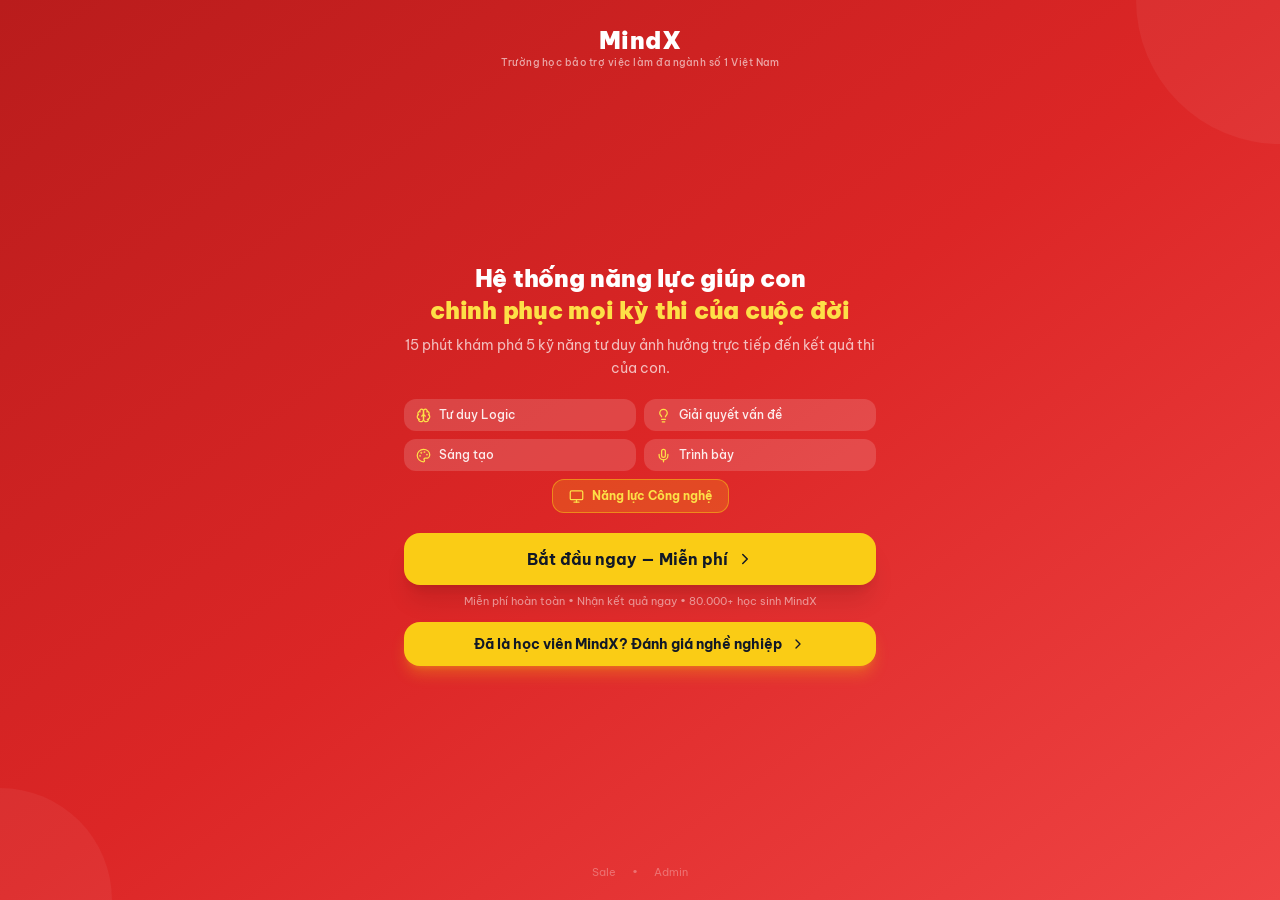
<file: index.html>
<!DOCTYPE html>
<html lang="vi">
  <head>
    <!--
       ______                            __
      / ____/___  ____ ___  ____  __  __/ /____  _____
     / /   / __ \/ __ `__ \/ __ \/ / / / __/ _ \/ ___/
    / /___/ /_/ / / / / / / /_/ / /_/ / /_/  __/ /
    \____/\____/_/ /_/ /_/ .___/\__,_/\__/\___/_/
                        /_/
            Created with Perplexity Computer
            https://www.perplexity.ai/computer
    -->
    <meta name="generator" content="Perplexity Computer">
    <meta name="author" content="Perplexity Computer">
    <meta property="og:see_also" content="https://www.perplexity.ai/computer">
    <link rel="author" href="https://www.perplexity.ai/computer">
    <meta charset="UTF-8" />
    <meta name="viewport" content="width=device-width, initial-scale=1.0, maximum-scale=1, viewport-fit=cover" />
    <link rel="icon" type="image/png" href="/favicon.png" />
    <link rel="preconnect" href="https://fonts.googleapis.com">
    <link rel="preconnect" href="https://fonts.gstatic.com" crossorigin>
    <link href="https://fonts.googleapis.com/css2?family=Be+Vietnam+Pro:ital,wght@0,100;0,200;0,300;0,400;0,500;0,600;0,700;0,800;0,900;1,100;1,200;1,300;1,400;1,500;1,600;1,700;1,800;1,900&display=swap" rel="stylesheet">
    <title>Cùng con chinh phục mùa thi | MindX</title>
    <meta name="description" content="Chương trình 'Cùng con chinh phục mùa thi' - Khám phá năng lực lõi của con và nhận hồ sơ năng lực số miễn phí từ MindX Technology School." />
    <meta property="og:title" content="Cùng con chinh phục mùa thi | MindX" />
    <meta property="og:description" content="Khám phá năng lực lõi, nhận hồ sơ năng lực số, cải thiện trước kỳ thi." />
    <script type="module" crossorigin src="./assets/index-CQWNvdd4.js"></script>
    <link rel="stylesheet" crossorigin href="./assets/index-BWudEk9Q.css">
  </head>
  <body>
    <div id="root"></div>
  </body>
</html>
</file>
<file: assets/index-BWudEk9Q.css>
*,:before,:after{--tw-border-spacing-x: 0;--tw-border-spacing-y: 0;--tw-translate-x: 0;--tw-translate-y: 0;--tw-rotate: 0;--tw-skew-x: 0;--tw-skew-y: 0;--tw-scale-x: 1;--tw-scale-y: 1;--tw-pan-x: ;--tw-pan-y: ;--tw-pinch-zoom: ;--tw-scroll-snap-strictness: proximity;--tw-gradient-from-position: ;--tw-gradient-via-position: ;--tw-gradient-to-position: ;--tw-ordinal: ;--tw-slashed-zero: ;--tw-numeric-figure: ;--tw-numeric-spacing: ;--tw-numeric-fraction: ;--tw-ring-inset: ;--tw-ring-offset-width: 0px;--tw-ring-offset-color: #fff;--tw-ring-color: rgb(59 130 246 / .5);--tw-ring-offset-shadow: 0 0 #0000;--tw-ring-shadow: 0 0 #0000;--tw-shadow: 0 0 #0000;--tw-shadow-colored: 0 0 #0000;--tw-blur: ;--tw-brightness: ;--tw-contrast: ;--tw-grayscale: ;--tw-hue-rotate: ;--tw-invert: ;--tw-saturate: ;--tw-sepia: ;--tw-drop-shadow: ;--tw-backdrop-blur: ;--tw-backdrop-brightness: ;--tw-backdrop-contrast: ;--tw-backdrop-grayscale: ;--tw-backdrop-hue-rotate: ;--tw-backdrop-invert: ;--tw-backdrop-opacity: ;--tw-backdrop-saturate: ;--tw-backdrop-sepia: ;--tw-contain-size: ;--tw-contain-layout: ;--tw-contain-paint: ;--tw-contain-style: }::backdrop{--tw-border-spacing-x: 0;--tw-border-spacing-y: 0;--tw-translate-x: 0;--tw-translate-y: 0;--tw-rotate: 0;--tw-skew-x: 0;--tw-skew-y: 0;--tw-scale-x: 1;--tw-scale-y: 1;--tw-pan-x: ;--tw-pan-y: ;--tw-pinch-zoom: ;--tw-scroll-snap-strictness: proximity;--tw-gradient-from-position: ;--tw-gradient-via-position: ;--tw-gradient-to-position: ;--tw-ordinal: ;--tw-slashed-zero: ;--tw-numeric-figure: ;--tw-numeric-spacing: ;--tw-numeric-fraction: ;--tw-ring-inset: ;--tw-ring-offset-width: 0px;--tw-ring-offset-color: #fff;--tw-ring-color: rgb(59 130 246 / .5);--tw-ring-offset-shadow: 0 0 #0000;--tw-ring-shadow: 0 0 #0000;--tw-shadow: 0 0 #0000;--tw-shadow-colored: 0 0 #0000;--tw-blur: ;--tw-brightness: ;--tw-contrast: ;--tw-grayscale: ;--tw-hue-rotate: ;--tw-invert: ;--tw-saturate: ;--tw-sepia: ;--tw-drop-shadow: ;--tw-backdrop-blur: ;--tw-backdrop-brightness: ;--tw-backdrop-contrast: ;--tw-backdrop-grayscale: ;--tw-backdrop-hue-rotate: ;--tw-backdrop-invert: ;--tw-backdrop-opacity: ;--tw-backdrop-saturate: ;--tw-backdrop-sepia: ;--tw-contain-size: ;--tw-contain-layout: ;--tw-contain-paint: ;--tw-contain-style: }*,:before,:after{box-sizing:border-box;border-width:0;border-style:solid;border-color:#e5e7eb}:before,:after{--tw-content: ""}html,:host{line-height:1.5;-webkit-text-size-adjust:100%;-moz-tab-size:4;-o-tab-size:4;tab-size:4;font-family:var(--font-sans);font-feature-settings:normal;font-variation-settings:normal;-webkit-tap-highlight-color:transparent}body{margin:0;line-height:inherit}hr{height:0;color:inherit;border-top-width:1px}abbr:where([title]){-webkit-text-decoration:underline dotted;text-decoration:underline dotted}h1,h2,h3,h4,h5,h6{font-size:inherit;font-weight:inherit}a{color:inherit;text-decoration:inherit}b,strong{font-weight:bolder}code,kbd,samp,pre{font-family:var(--font-mono);font-feature-settings:normal;font-variation-settings:normal;font-size:1em}small{font-size:80%}sub,sup{font-size:75%;line-height:0;position:relative;vertical-align:baseline}sub{bottom:-.25em}sup{top:-.5em}table{text-indent:0;border-color:inherit;border-collapse:collapse}button,input,optgroup,select,textarea{font-family:inherit;font-feature-settings:inherit;font-variation-settings:inherit;font-size:100%;font-weight:inherit;line-height:inherit;letter-spacing:inherit;color:inherit;margin:0;padding:0}button,select{text-transform:none}button,input:where([type=button]),input:where([type=reset]),input:where([type=submit]){-webkit-appearance:button;background-color:transparent;background-image:none}:-moz-focusring{outline:auto}:-moz-ui-invalid{box-shadow:none}progress{vertical-align:baseline}::-webkit-inner-spin-button,::-webkit-outer-spin-button{height:auto}[type=search]{-webkit-appearance:textfield;outline-offset:-2px}::-webkit-search-decoration{-webkit-appearance:none}::-webkit-file-upload-button{-webkit-appearance:button;font:inherit}summary{display:list-item}blockquote,dl,dd,h1,h2,h3,h4,h5,h6,hr,figure,p,pre{margin:0}fieldset{margin:0;padding:0}legend{padding:0}ol,ul,menu{list-style:none;margin:0;padding:0}dialog{padding:0}textarea{resize:vertical}input::-moz-placeholder,textarea::-moz-placeholder{opacity:1;color:#9ca3af}input::placeholder,textarea::placeholder{opacity:1;color:#9ca3af}button,[role=button]{cursor:pointer}:disabled{cursor:default}img,svg,video,canvas,audio,iframe,embed,object{display:block;vertical-align:middle}img,video{max-width:100%;height:auto}[hidden]:where(:not([hidden=until-found])){display:none}*{--tw-border-opacity: 1;border-color:hsl(var(--border) / var(--tw-border-opacity, 1))}body{--tw-bg-opacity: 1;background-color:hsl(var(--background) / var(--tw-bg-opacity, 1));font-family:var(--font-sans);--tw-text-opacity: 1;color:hsl(var(--foreground) / var(--tw-text-opacity, 1));-webkit-font-smoothing:antialiased;-moz-osx-font-smoothing:grayscale}.sr-only{position:absolute;width:1px;height:1px;padding:0;margin:-1px;overflow:hidden;clip:rect(0,0,0,0);white-space:nowrap;border-width:0}.pointer-events-none{pointer-events:none}.pointer-events-auto{pointer-events:auto}.visible{visibility:visible}.invisible{visibility:hidden}.fixed{position:fixed}.absolute{position:absolute}.relative{position:relative}.inset-0{inset:0}.inset-x-0{left:0;right:0}.inset-y-0{top:0;bottom:0}.-bottom-12{bottom:-3rem}.-left-12{left:-3rem}.-right-12{right:-3rem}.-right-2{right:-.5rem}.-top-12{top:-3rem}.-top-2{top:-.5rem}.bottom-0{bottom:0}.left-0{left:0}.left-1{left:.25rem}.left-1\/2{left:50%}.left-2{left:.5rem}.left-2\.5{left:.625rem}.left-\[50\%\]{left:50%}.right-0{right:0}.right-1{right:.25rem}.right-2{right:.5rem}.right-3{right:.75rem}.right-4{right:1rem}.top-0{top:0}.top-1\.5{top:.375rem}.top-1\/2{top:50%}.top-2{top:.5rem}.top-3\.5{top:.875rem}.top-4{top:1rem}.top-\[1px\]{top:1px}.top-\[50\%\]{top:50%}.top-\[60\%\]{top:60%}.top-full{top:100%}.z-10{z-index:10}.z-20{z-index:20}.z-50{z-index:50}.z-\[100\]{z-index:100}.z-\[1\]{z-index:1}.-mx-1{margin-left:-.25rem;margin-right:-.25rem}.mx-2{margin-left:.5rem;margin-right:.5rem}.mx-3\.5{margin-left:.875rem;margin-right:.875rem}.mx-4{margin-left:1rem;margin-right:1rem}.mx-auto{margin-left:auto;margin-right:auto}.my-0\.5{margin-top:.125rem;margin-bottom:.125rem}.my-1{margin-top:.25rem;margin-bottom:.25rem}.my-4{margin-top:1rem;margin-bottom:1rem}.-ml-4{margin-left:-1rem}.-mt-4{margin-top:-1rem}.mb-0{margin-bottom:0}.mb-0\.5{margin-bottom:.125rem}.mb-1{margin-bottom:.25rem}.mb-1\.5{margin-bottom:.375rem}.mb-2{margin-bottom:.5rem}.mb-2\.5{margin-bottom:.625rem}.mb-3{margin-bottom:.75rem}.mb-4{margin-bottom:1rem}.mb-5{margin-bottom:1.25rem}.mb-6{margin-bottom:1.5rem}.mb-8{margin-bottom:2rem}.ml-1{margin-left:.25rem}.ml-auto{margin-left:auto}.mr-0\.5{margin-right:.125rem}.mr-2{margin-right:.5rem}.mt-0\.5{margin-top:.125rem}.mt-1{margin-top:.25rem}.mt-1\.5{margin-top:.375rem}.mt-2{margin-top:.5rem}.mt-24{margin-top:6rem}.mt-3{margin-top:.75rem}.mt-4{margin-top:1rem}.mt-5{margin-top:1.25rem}.mt-6{margin-top:1.5rem}.mt-auto{margin-top:auto}.block{display:block}.inline-block{display:inline-block}.inline{display:inline}.flex{display:flex}.inline-flex{display:inline-flex}.table{display:table}.grid{display:grid}.hidden{display:none}.aspect-square{aspect-ratio:1 / 1}.aspect-video{aspect-ratio:16 / 9}.size-4{width:1rem;height:1rem}.h-1{height:.25rem}.h-1\.5{height:.375rem}.h-10{height:2.5rem}.h-11{height:2.75rem}.h-12{height:3rem}.h-16{height:4rem}.h-2{height:.5rem}.h-2\.5{height:.625rem}.h-20{height:5rem}.h-3{height:.75rem}.h-3\.5{height:.875rem}.h-4{height:1rem}.h-48{height:12rem}.h-5{height:1.25rem}.h-56{height:14rem}.h-6{height:1.5rem}.h-64{height:16rem}.h-7{height:1.75rem}.h-72{height:18rem}.h-8{height:2rem}.h-9{height:2.25rem}.h-\[1px\]{height:1px}.h-\[var\(--radix-navigation-menu-viewport-height\)\]{height:var(--radix-navigation-menu-viewport-height)}.h-\[var\(--radix-select-trigger-height\)\]{height:var(--radix-select-trigger-height)}.h-auto{height:auto}.h-full{height:100%}.h-px{height:1px}.h-svh{height:100svh}.max-h-\[--radix-context-menu-content-available-height\]{max-height:var(--radix-context-menu-content-available-height)}.max-h-\[--radix-select-content-available-height\]{max-height:var(--radix-select-content-available-height)}.max-h-\[300px\]{max-height:300px}.max-h-\[var\(--radix-dropdown-menu-content-available-height\)\]{max-height:var(--radix-dropdown-menu-content-available-height)}.max-h-screen{max-height:100vh}.min-h-0{min-height:0px}.min-h-10{min-height:2.5rem}.min-h-8{min-height:2rem}.min-h-9{min-height:2.25rem}.min-h-\[100dvh\]{min-height:100dvh}.min-h-\[100px\]{min-height:100px}.min-h-\[140px\]{min-height:140px}.min-h-\[40px\]{min-height:40px}.min-h-\[80px\]{min-height:80px}.min-h-screen{min-height:100vh}.min-h-svh{min-height:100svh}.w-0{width:0px}.w-1{width:.25rem}.w-10{width:2.5rem}.w-11{width:2.75rem}.w-12{width:3rem}.w-14{width:3.5rem}.w-16{width:4rem}.w-2{width:.5rem}.w-2\.5{width:.625rem}.w-20{width:5rem}.w-24{width:6rem}.w-28{width:7rem}.w-3{width:.75rem}.w-3\.5{width:.875rem}.w-3\/4{width:75%}.w-32{width:8rem}.w-4{width:1rem}.w-40{width:10rem}.w-5{width:1.25rem}.w-56{width:14rem}.w-6{width:1.5rem}.w-64{width:16rem}.w-7{width:1.75rem}.w-72{width:18rem}.w-8{width:2rem}.w-9{width:2.25rem}.w-\[100px\]{width:100px}.w-\[1px\]{width:1px}.w-\[var\(--sidebar-width\)\]{width:var(--sidebar-width)}.w-auto{width:auto}.w-full{width:100%}.w-max{width:-moz-max-content;width:max-content}.w-px{width:1px}.min-w-0{min-width:0px}.min-w-10{min-width:2.5rem}.min-w-11{min-width:2.75rem}.min-w-5{min-width:1.25rem}.min-w-9{min-width:2.25rem}.min-w-\[120px\]{min-width:120px}.min-w-\[12rem\]{min-width:12rem}.min-w-\[140px\]{min-width:140px}.min-w-\[8rem\]{min-width:8rem}.min-w-\[var\(--radix-select-trigger-width\)\]{min-width:var(--radix-select-trigger-width)}.max-w-2xl{max-width:42rem}.max-w-4xl{max-width:56rem}.max-w-\[var\(--skeleton-width\)\]{max-width:var(--skeleton-width)}.max-w-lg{max-width:32rem}.max-w-max{max-width:-moz-max-content;max-width:max-content}.max-w-md{max-width:28rem}.max-w-sm{max-width:24rem}.max-w-xs{max-width:20rem}.flex-1{flex:1 1 0%}.flex-shrink-0,.shrink-0{flex-shrink:0}.grow{flex-grow:1}.grow-0{flex-grow:0}.basis-full{flex-basis:100%}.caption-bottom{caption-side:bottom}.border-collapse{border-collapse:collapse}.origin-\[--radix-context-menu-content-transform-origin\]{transform-origin:var(--radix-context-menu-content-transform-origin)}.origin-\[--radix-dropdown-menu-content-transform-origin\]{transform-origin:var(--radix-dropdown-menu-content-transform-origin)}.origin-\[--radix-hover-card-content-transform-origin\]{transform-origin:var(--radix-hover-card-content-transform-origin)}.origin-\[--radix-menubar-content-transform-origin\]{transform-origin:var(--radix-menubar-content-transform-origin)}.origin-\[--radix-popover-content-transform-origin\]{transform-origin:var(--radix-popover-content-transform-origin)}.origin-\[--radix-select-content-transform-origin\]{transform-origin:var(--radix-select-content-transform-origin)}.origin-\[--radix-tooltip-content-transform-origin\]{transform-origin:var(--radix-tooltip-content-transform-origin)}.-translate-x-1\/2{--tw-translate-x: -50%;transform:translate(var(--tw-translate-x),var(--tw-translate-y)) rotate(var(--tw-rotate)) skew(var(--tw-skew-x)) skewY(var(--tw-skew-y)) scaleX(var(--tw-scale-x)) scaleY(var(--tw-scale-y))}.-translate-x-28{--tw-translate-x: -7rem;transform:translate(var(--tw-translate-x),var(--tw-translate-y)) rotate(var(--tw-rotate)) skew(var(--tw-skew-x)) skewY(var(--tw-skew-y)) scaleX(var(--tw-scale-x)) scaleY(var(--tw-scale-y))}.-translate-x-px{--tw-translate-x: -1px;transform:translate(var(--tw-translate-x),var(--tw-translate-y)) rotate(var(--tw-rotate)) skew(var(--tw-skew-x)) skewY(var(--tw-skew-y)) scaleX(var(--tw-scale-x)) scaleY(var(--tw-scale-y))}.-translate-y-0\.5{--tw-translate-y: -.125rem;transform:translate(var(--tw-translate-x),var(--tw-translate-y)) rotate(var(--tw-rotate)) skew(var(--tw-skew-x)) skewY(var(--tw-skew-y)) scaleX(var(--tw-scale-x)) scaleY(var(--tw-scale-y))}.-translate-y-1{--tw-translate-y: -.25rem;transform:translate(var(--tw-translate-x),var(--tw-translate-y)) rotate(var(--tw-rotate)) skew(var(--tw-skew-x)) skewY(var(--tw-skew-y)) scaleX(var(--tw-scale-x)) scaleY(var(--tw-scale-y))}.-translate-y-1\/2{--tw-translate-y: -50%;transform:translate(var(--tw-translate-x),var(--tw-translate-y)) rotate(var(--tw-rotate)) skew(var(--tw-skew-x)) skewY(var(--tw-skew-y)) scaleX(var(--tw-scale-x)) scaleY(var(--tw-scale-y))}.-translate-y-36{--tw-translate-y: -9rem;transform:translate(var(--tw-translate-x),var(--tw-translate-y)) rotate(var(--tw-rotate)) skew(var(--tw-skew-x)) skewY(var(--tw-skew-y)) scaleX(var(--tw-scale-x)) scaleY(var(--tw-scale-y))}.translate-x-36{--tw-translate-x: 9rem;transform:translate(var(--tw-translate-x),var(--tw-translate-y)) rotate(var(--tw-rotate)) skew(var(--tw-skew-x)) skewY(var(--tw-skew-y)) scaleX(var(--tw-scale-x)) scaleY(var(--tw-scale-y))}.translate-x-\[-50\%\]{--tw-translate-x: -50%;transform:translate(var(--tw-translate-x),var(--tw-translate-y)) rotate(var(--tw-rotate)) skew(var(--tw-skew-x)) skewY(var(--tw-skew-y)) scaleX(var(--tw-scale-x)) scaleY(var(--tw-scale-y))}.translate-x-px{--tw-translate-x: 1px;transform:translate(var(--tw-translate-x),var(--tw-translate-y)) rotate(var(--tw-rotate)) skew(var(--tw-skew-x)) skewY(var(--tw-skew-y)) scaleX(var(--tw-scale-x)) scaleY(var(--tw-scale-y))}.translate-y-28{--tw-translate-y: 7rem;transform:translate(var(--tw-translate-x),var(--tw-translate-y)) rotate(var(--tw-rotate)) skew(var(--tw-skew-x)) skewY(var(--tw-skew-y)) scaleX(var(--tw-scale-x)) scaleY(var(--tw-scale-y))}.translate-y-\[-50\%\]{--tw-translate-y: -50%;transform:translate(var(--tw-translate-x),var(--tw-translate-y)) rotate(var(--tw-rotate)) skew(var(--tw-skew-x)) skewY(var(--tw-skew-y)) scaleX(var(--tw-scale-x)) scaleY(var(--tw-scale-y))}.-rotate-90{--tw-rotate: -90deg;transform:translate(var(--tw-translate-x),var(--tw-translate-y)) rotate(var(--tw-rotate)) skew(var(--tw-skew-x)) skewY(var(--tw-skew-y)) scaleX(var(--tw-scale-x)) scaleY(var(--tw-scale-y))}.rotate-45{--tw-rotate: 45deg;transform:translate(var(--tw-translate-x),var(--tw-translate-y)) rotate(var(--tw-rotate)) skew(var(--tw-skew-x)) skewY(var(--tw-skew-y)) scaleX(var(--tw-scale-x)) scaleY(var(--tw-scale-y))}.rotate-90{--tw-rotate: 90deg;transform:translate(var(--tw-translate-x),var(--tw-translate-y)) rotate(var(--tw-rotate)) skew(var(--tw-skew-x)) skewY(var(--tw-skew-y)) scaleX(var(--tw-scale-x)) scaleY(var(--tw-scale-y))}.scale-105{--tw-scale-x: 1.05;--tw-scale-y: 1.05;transform:translate(var(--tw-translate-x),var(--tw-translate-y)) rotate(var(--tw-rotate)) skew(var(--tw-skew-x)) skewY(var(--tw-skew-y)) scaleX(var(--tw-scale-x)) scaleY(var(--tw-scale-y))}.scale-110{--tw-scale-x: 1.1;--tw-scale-y: 1.1;transform:translate(var(--tw-translate-x),var(--tw-translate-y)) rotate(var(--tw-rotate)) skew(var(--tw-skew-x)) skewY(var(--tw-skew-y)) scaleX(var(--tw-scale-x)) scaleY(var(--tw-scale-y))}.scale-95{--tw-scale-x: .95;--tw-scale-y: .95;transform:translate(var(--tw-translate-x),var(--tw-translate-y)) rotate(var(--tw-rotate)) skew(var(--tw-skew-x)) skewY(var(--tw-skew-y)) scaleX(var(--tw-scale-x)) scaleY(var(--tw-scale-y))}.scale-\[0\.98\]{--tw-scale-x: .98;--tw-scale-y: .98;transform:translate(var(--tw-translate-x),var(--tw-translate-y)) rotate(var(--tw-rotate)) skew(var(--tw-skew-x)) skewY(var(--tw-skew-y)) scaleX(var(--tw-scale-x)) scaleY(var(--tw-scale-y))}.scale-\[1\.02\]{--tw-scale-x: 1.02;--tw-scale-y: 1.02;transform:translate(var(--tw-translate-x),var(--tw-translate-y)) rotate(var(--tw-rotate)) skew(var(--tw-skew-x)) skewY(var(--tw-skew-y)) scaleX(var(--tw-scale-x)) scaleY(var(--tw-scale-y))}.scale-\[1\.03\]{--tw-scale-x: 1.03;--tw-scale-y: 1.03;transform:translate(var(--tw-translate-x),var(--tw-translate-y)) rotate(var(--tw-rotate)) skew(var(--tw-skew-x)) skewY(var(--tw-skew-y)) scaleX(var(--tw-scale-x)) scaleY(var(--tw-scale-y))}.transform{transform:translate(var(--tw-translate-x),var(--tw-translate-y)) rotate(var(--tw-rotate)) skew(var(--tw-skew-x)) skewY(var(--tw-skew-y)) scaleX(var(--tw-scale-x)) scaleY(var(--tw-scale-y))}@keyframes bounce{0%,to{transform:translateY(-25%);animation-timing-function:cubic-bezier(.8,0,1,1)}50%{transform:none;animation-timing-function:cubic-bezier(0,0,.2,1)}}.animate-bounce{animation:bounce 1s infinite}@keyframes pulse{50%{opacity:.5}}.animate-pulse{animation:pulse 2s cubic-bezier(.4,0,.6,1) infinite}@keyframes spin{to{transform:rotate(360deg)}}.animate-spin{animation:spin 1s linear infinite}.cursor-default{cursor:default}.cursor-grab{cursor:grab}.cursor-pointer{cursor:pointer}.touch-none{touch-action:none}.select-none{-webkit-user-select:none;-moz-user-select:none;user-select:none}.resize-none{resize:none}.list-inside{list-style-position:inside}.list-disc{list-style-type:disc}.list-none{list-style-type:none}.appearance-none{-webkit-appearance:none;-moz-appearance:none;appearance:none}.grid-cols-2{grid-template-columns:repeat(2,minmax(0,1fr))}.grid-cols-3{grid-template-columns:repeat(3,minmax(0,1fr))}.grid-cols-4{grid-template-columns:repeat(4,minmax(0,1fr))}.grid-cols-5{grid-template-columns:repeat(5,minmax(0,1fr))}.flex-row{flex-direction:row}.flex-col{flex-direction:column}.flex-col-reverse{flex-direction:column-reverse}.flex-wrap{flex-wrap:wrap}.items-start{align-items:flex-start}.items-end{align-items:flex-end}.items-center{align-items:center}.items-stretch{align-items:stretch}.justify-end{justify-content:flex-end}.justify-center{justify-content:center}.justify-between{justify-content:space-between}.gap-0\.5{gap:.125rem}.gap-1{gap:.25rem}.gap-1\.5{gap:.375rem}.gap-2{gap:.5rem}.gap-2\.5{gap:.625rem}.gap-3{gap:.75rem}.gap-4{gap:1rem}.space-x-1>:not([hidden])~:not([hidden]){--tw-space-x-reverse: 0;margin-right:calc(.25rem * var(--tw-space-x-reverse));margin-left:calc(.25rem * calc(1 - var(--tw-space-x-reverse)))}.space-x-4>:not([hidden])~:not([hidden]){--tw-space-x-reverse: 0;margin-right:calc(1rem * var(--tw-space-x-reverse));margin-left:calc(1rem * calc(1 - var(--tw-space-x-reverse)))}.space-y-1>:not([hidden])~:not([hidden]){--tw-space-y-reverse: 0;margin-top:calc(.25rem * calc(1 - var(--tw-space-y-reverse)));margin-bottom:calc(.25rem * var(--tw-space-y-reverse))}.space-y-1\.5>:not([hidden])~:not([hidden]){--tw-space-y-reverse: 0;margin-top:calc(.375rem * calc(1 - var(--tw-space-y-reverse)));margin-bottom:calc(.375rem * var(--tw-space-y-reverse))}.space-y-2>:not([hidden])~:not([hidden]){--tw-space-y-reverse: 0;margin-top:calc(.5rem * calc(1 - var(--tw-space-y-reverse)));margin-bottom:calc(.5rem * var(--tw-space-y-reverse))}.space-y-2\.5>:not([hidden])~:not([hidden]){--tw-space-y-reverse: 0;margin-top:calc(.625rem * calc(1 - var(--tw-space-y-reverse)));margin-bottom:calc(.625rem * var(--tw-space-y-reverse))}.space-y-3>:not([hidden])~:not([hidden]){--tw-space-y-reverse: 0;margin-top:calc(.75rem * calc(1 - var(--tw-space-y-reverse)));margin-bottom:calc(.75rem * var(--tw-space-y-reverse))}.space-y-4>:not([hidden])~:not([hidden]){--tw-space-y-reverse: 0;margin-top:calc(1rem * calc(1 - var(--tw-space-y-reverse)));margin-bottom:calc(1rem * var(--tw-space-y-reverse))}.space-y-5>:not([hidden])~:not([hidden]){--tw-space-y-reverse: 0;margin-top:calc(1.25rem * calc(1 - var(--tw-space-y-reverse)));margin-bottom:calc(1.25rem * var(--tw-space-y-reverse))}.divide-y>:not([hidden])~:not([hidden]){--tw-divide-y-reverse: 0;border-top-width:calc(1px * calc(1 - var(--tw-divide-y-reverse)));border-bottom-width:calc(1px * var(--tw-divide-y-reverse))}.divide-border>:not([hidden])~:not([hidden]){--tw-divide-opacity: 1;border-color:hsl(var(--border) / var(--tw-divide-opacity, 1))}.overflow-auto{overflow:auto}.overflow-hidden{overflow:hidden}.overflow-y-auto{overflow-y:auto}.overflow-x-hidden{overflow-x:hidden}.truncate{overflow:hidden;text-overflow:ellipsis;white-space:nowrap}.whitespace-nowrap{white-space:nowrap}.break-words{overflow-wrap:break-word}.break-all{word-break:break-all}.rounded{border-radius:.25rem}.rounded-2xl{border-radius:1rem}.rounded-3xl{border-radius:1.5rem}.rounded-\[2px\]{border-radius:2px}.rounded-\[inherit\]{border-radius:inherit}.rounded-full{border-radius:9999px}.rounded-lg{border-radius:.5625rem}.rounded-md{border-radius:.375rem}.rounded-sm{border-radius:.1875rem}.rounded-xl{border-radius:.75rem}.rounded-t-2xl{border-top-left-radius:1rem;border-top-right-radius:1rem}.rounded-t-\[10px\]{border-top-left-radius:10px;border-top-right-radius:10px}.rounded-tl-none{border-top-left-radius:0}.rounded-tl-sm{border-top-left-radius:.1875rem}.border{border-width:1px}.border-2{border-width:2px}.border-4{border-width:4px}.border-\[1\.5px\]{border-width:1.5px}.border-y{border-top-width:1px;border-bottom-width:1px}.border-b{border-bottom-width:1px}.border-l{border-left-width:1px}.border-r{border-right-width:1px}.border-t{border-top-width:1px}.border-dashed{border-style:dashed}.border-\[--color-border\]{border-color:var(--color-border)}.border-amber-200{--tw-border-opacity: 1;border-color:rgb(253 230 138 / var(--tw-border-opacity, 1))}.border-amber-400{--tw-border-opacity: 1;border-color:rgb(251 191 36 / var(--tw-border-opacity, 1))}.border-amber-500\/30{border-color:#f59e0b4d}.border-blue-100{--tw-border-opacity: 1;border-color:rgb(219 234 254 / var(--tw-border-opacity, 1))}.border-blue-200{--tw-border-opacity: 1;border-color:rgb(191 219 254 / var(--tw-border-opacity, 1))}.border-blue-400{--tw-border-opacity: 1;border-color:rgb(96 165 250 / var(--tw-border-opacity, 1))}.border-border{--tw-border-opacity: 1;border-color:hsl(var(--border) / var(--tw-border-opacity, 1))}.border-border\/50{border-color:hsl(var(--border) / .5)}.border-card-border{--tw-border-opacity: 1;border-color:hsl(var(--card-border) / var(--tw-border-opacity, 1))}.border-destructive{--tw-border-opacity: 1;border-color:hsl(var(--destructive) / var(--tw-border-opacity, 1))}.border-destructive-border{border-color:var(--destructive-border)}.border-destructive\/50{border-color:hsl(var(--destructive) / .5)}.border-gray-200{--tw-border-opacity: 1;border-color:rgb(229 231 235 / var(--tw-border-opacity, 1))}.border-gray-300{--tw-border-opacity: 1;border-color:rgb(209 213 219 / var(--tw-border-opacity, 1))}.border-green-100{--tw-border-opacity: 1;border-color:rgb(220 252 231 / var(--tw-border-opacity, 1))}.border-green-200{--tw-border-opacity: 1;border-color:rgb(187 247 208 / var(--tw-border-opacity, 1))}.border-green-300{--tw-border-opacity: 1;border-color:rgb(134 239 172 / var(--tw-border-opacity, 1))}.border-green-400{--tw-border-opacity: 1;border-color:rgb(74 222 128 / var(--tw-border-opacity, 1))}.border-green-400\/50{border-color:#4ade8080}.border-green-500{--tw-border-opacity: 1;border-color:rgb(34 197 94 / var(--tw-border-opacity, 1))}.border-green-500\/30{border-color:#22c55e4d}.border-indigo-200{--tw-border-opacity: 1;border-color:rgb(199 210 254 / var(--tw-border-opacity, 1))}.border-input{--tw-border-opacity: 1;border-color:hsl(var(--input) / var(--tw-border-opacity, 1))}.border-muted-foreground\/30{border-color:hsl(var(--muted-foreground) / .3)}.border-orange-100{--tw-border-opacity: 1;border-color:rgb(255 237 213 / var(--tw-border-opacity, 1))}.border-orange-200{--tw-border-opacity: 1;border-color:rgb(254 215 170 / var(--tw-border-opacity, 1))}.border-orange-300{--tw-border-opacity: 1;border-color:rgb(253 186 116 / var(--tw-border-opacity, 1))}.border-orange-400{--tw-border-opacity: 1;border-color:rgb(251 146 60 / var(--tw-border-opacity, 1))}.border-pink-200{--tw-border-opacity: 1;border-color:rgb(251 207 232 / var(--tw-border-opacity, 1))}.border-pink-400{--tw-border-opacity: 1;border-color:rgb(244 114 182 / var(--tw-border-opacity, 1))}.border-primary{--tw-border-opacity: 1;border-color:hsl(var(--primary) / var(--tw-border-opacity, 1))}.border-primary-border{border-color:var(--primary-border)}.border-primary\/30{border-color:hsl(var(--primary) / .3)}.border-primary\/50{border-color:hsl(var(--primary) / .5)}.border-purple-100{--tw-border-opacity: 1;border-color:rgb(243 232 255 / var(--tw-border-opacity, 1))}.border-purple-200{--tw-border-opacity: 1;border-color:rgb(233 213 255 / var(--tw-border-opacity, 1))}.border-purple-300{--tw-border-opacity: 1;border-color:rgb(216 180 254 / var(--tw-border-opacity, 1))}.border-purple-400{--tw-border-opacity: 1;border-color:rgb(192 132 252 / var(--tw-border-opacity, 1))}.border-purple-500{--tw-border-opacity: 1;border-color:rgb(168 85 247 / var(--tw-border-opacity, 1))}.border-purple-600{--tw-border-opacity: 1;border-color:rgb(147 51 234 / var(--tw-border-opacity, 1))}.border-red-200{--tw-border-opacity: 1;border-color:rgb(254 202 202 / var(--tw-border-opacity, 1))}.border-red-300{--tw-border-opacity: 1;border-color:rgb(252 165 165 / var(--tw-border-opacity, 1))}.border-red-400{--tw-border-opacity: 1;border-color:rgb(248 113 113 / var(--tw-border-opacity, 1))}.border-red-400\/50{border-color:#f8717180}.border-red-500\/30{border-color:#ef44444d}.border-secondary-border{border-color:var(--secondary-border)}.border-sidebar-border{--tw-border-opacity: 1;border-color:hsl(var(--sidebar-border) / var(--tw-border-opacity, 1))}.border-slate-200{--tw-border-opacity: 1;border-color:rgb(226 232 240 / var(--tw-border-opacity, 1))}.border-teal-400{--tw-border-opacity: 1;border-color:rgb(45 212 191 / var(--tw-border-opacity, 1))}.border-teal-400\/50{border-color:#2dd4bf80}.border-teal-500\/20{border-color:#14b8a633}.border-transparent{border-color:transparent}.border-white{--tw-border-opacity: 1;border-color:rgb(255 255 255 / var(--tw-border-opacity, 1))}.border-white\/10{border-color:#ffffff1a}.border-white\/20{border-color:#fff3}.border-white\/5{border-color:#ffffff0d}.border-yellow-400{--tw-border-opacity: 1;border-color:rgb(250 204 21 / var(--tw-border-opacity, 1))}.border-yellow-400\/40{border-color:#facc1566}.border-yellow-400\/50{border-color:#facc1580}.border-l-transparent{border-left-color:transparent}.border-t-transparent{border-top-color:transparent}.bg-\[--color-bg\]{background-color:var(--color-bg)}.bg-accent{--tw-bg-opacity: 1;background-color:hsl(var(--accent) / var(--tw-bg-opacity, 1))}.bg-amber-100{--tw-bg-opacity: 1;background-color:rgb(254 243 199 / var(--tw-bg-opacity, 1))}.bg-amber-200{--tw-bg-opacity: 1;background-color:rgb(253 230 138 / var(--tw-bg-opacity, 1))}.bg-amber-400{--tw-bg-opacity: 1;background-color:rgb(251 191 36 / var(--tw-bg-opacity, 1))}.bg-amber-50{--tw-bg-opacity: 1;background-color:rgb(255 251 235 / var(--tw-bg-opacity, 1))}.bg-amber-50\/50{background-color:#fffbeb80}.bg-amber-500{--tw-bg-opacity: 1;background-color:rgb(245 158 11 / var(--tw-bg-opacity, 1))}.bg-amber-500\/10{background-color:#f59e0b1a}.bg-amber-500\/20{background-color:#f59e0b33}.bg-amber-600{--tw-bg-opacity: 1;background-color:rgb(217 119 6 / var(--tw-bg-opacity, 1))}.bg-background{--tw-bg-opacity: 1;background-color:hsl(var(--background) / var(--tw-bg-opacity, 1))}.bg-black\/50{background-color:#00000080}.bg-black\/70{background-color:#000000b3}.bg-black\/80{background-color:#000c}.bg-blue-100{--tw-bg-opacity: 1;background-color:rgb(219 234 254 / var(--tw-bg-opacity, 1))}.bg-blue-400{--tw-bg-opacity: 1;background-color:rgb(96 165 250 / var(--tw-bg-opacity, 1))}.bg-blue-50{--tw-bg-opacity: 1;background-color:rgb(239 246 255 / var(--tw-bg-opacity, 1))}.bg-blue-500{--tw-bg-opacity: 1;background-color:rgb(59 130 246 / var(--tw-bg-opacity, 1))}.bg-blue-500\/10{background-color:#3b82f61a}.bg-blue-500\/30{background-color:#3b82f64d}.bg-blue-600{--tw-bg-opacity: 1;background-color:rgb(37 99 235 / var(--tw-bg-opacity, 1))}.bg-border{--tw-bg-opacity: 1;background-color:hsl(var(--border) / var(--tw-bg-opacity, 1))}.bg-card{--tw-bg-opacity: 1;background-color:hsl(var(--card) / var(--tw-bg-opacity, 1))}.bg-current{background-color:currentColor}.bg-destructive{--tw-bg-opacity: 1;background-color:hsl(var(--destructive) / var(--tw-bg-opacity, 1))}.bg-foreground{--tw-bg-opacity: 1;background-color:hsl(var(--foreground) / var(--tw-bg-opacity, 1))}.bg-gray-100{--tw-bg-opacity: 1;background-color:rgb(243 244 246 / var(--tw-bg-opacity, 1))}.bg-gray-200{--tw-bg-opacity: 1;background-color:rgb(229 231 235 / var(--tw-bg-opacity, 1))}.bg-gray-300{--tw-bg-opacity: 1;background-color:rgb(209 213 219 / var(--tw-bg-opacity, 1))}.bg-gray-50{--tw-bg-opacity: 1;background-color:rgb(249 250 251 / var(--tw-bg-opacity, 1))}.bg-gray-900{--tw-bg-opacity: 1;background-color:rgb(17 24 39 / var(--tw-bg-opacity, 1))}.bg-green-100{--tw-bg-opacity: 1;background-color:rgb(220 252 231 / var(--tw-bg-opacity, 1))}.bg-green-200{--tw-bg-opacity: 1;background-color:rgb(187 247 208 / var(--tw-bg-opacity, 1))}.bg-green-400{--tw-bg-opacity: 1;background-color:rgb(74 222 128 / var(--tw-bg-opacity, 1))}.bg-green-50{--tw-bg-opacity: 1;background-color:rgb(240 253 244 / var(--tw-bg-opacity, 1))}.bg-green-50\/50{background-color:#f0fdf480}.bg-green-500{--tw-bg-opacity: 1;background-color:rgb(34 197 94 / var(--tw-bg-opacity, 1))}.bg-green-500\/10{background-color:#22c55e1a}.bg-green-500\/20{background-color:#22c55e33}.bg-green-600{--tw-bg-opacity: 1;background-color:rgb(22 163 74 / var(--tw-bg-opacity, 1))}.bg-indigo-100{--tw-bg-opacity: 1;background-color:rgb(224 231 255 / var(--tw-bg-opacity, 1))}.bg-indigo-200{--tw-bg-opacity: 1;background-color:rgb(199 210 254 / var(--tw-bg-opacity, 1))}.bg-indigo-400{--tw-bg-opacity: 1;background-color:rgb(129 140 248 / var(--tw-bg-opacity, 1))}.bg-muted{--tw-bg-opacity: 1;background-color:hsl(var(--muted) / var(--tw-bg-opacity, 1))}.bg-muted\/30{background-color:hsl(var(--muted) / .3)}.bg-muted\/50{background-color:hsl(var(--muted) / .5)}.bg-orange-100{--tw-bg-opacity: 1;background-color:rgb(255 237 213 / var(--tw-bg-opacity, 1))}.bg-orange-400{--tw-bg-opacity: 1;background-color:rgb(251 146 60 / var(--tw-bg-opacity, 1))}.bg-orange-50{--tw-bg-opacity: 1;background-color:rgb(255 247 237 / var(--tw-bg-opacity, 1))}.bg-orange-500\/10{background-color:#f973161a}.bg-pink-100{--tw-bg-opacity: 1;background-color:rgb(252 231 243 / var(--tw-bg-opacity, 1))}.bg-pink-50{--tw-bg-opacity: 1;background-color:rgb(253 242 248 / var(--tw-bg-opacity, 1))}.bg-pink-500{--tw-bg-opacity: 1;background-color:rgb(236 72 153 / var(--tw-bg-opacity, 1))}.bg-popover{--tw-bg-opacity: 1;background-color:hsl(var(--popover) / var(--tw-bg-opacity, 1))}.bg-primary{--tw-bg-opacity: 1;background-color:hsl(var(--primary) / var(--tw-bg-opacity, 1))}.bg-primary\/10{background-color:hsl(var(--primary) / .1)}.bg-primary\/20{background-color:hsl(var(--primary) / .2)}.bg-primary\/5{background-color:hsl(var(--primary) / .05)}.bg-purple-100{--tw-bg-opacity: 1;background-color:rgb(243 232 255 / var(--tw-bg-opacity, 1))}.bg-purple-300{--tw-bg-opacity: 1;background-color:rgb(216 180 254 / var(--tw-bg-opacity, 1))}.bg-purple-400{--tw-bg-opacity: 1;background-color:rgb(192 132 252 / var(--tw-bg-opacity, 1))}.bg-purple-50{--tw-bg-opacity: 1;background-color:rgb(250 245 255 / var(--tw-bg-opacity, 1))}.bg-purple-50\/50{background-color:#faf5ff80}.bg-purple-500{--tw-bg-opacity: 1;background-color:rgb(168 85 247 / var(--tw-bg-opacity, 1))}.bg-purple-600{--tw-bg-opacity: 1;background-color:rgb(147 51 234 / var(--tw-bg-opacity, 1))}.bg-red-100{--tw-bg-opacity: 1;background-color:rgb(254 226 226 / var(--tw-bg-opacity, 1))}.bg-red-400{--tw-bg-opacity: 1;background-color:rgb(248 113 113 / var(--tw-bg-opacity, 1))}.bg-red-50{--tw-bg-opacity: 1;background-color:rgb(254 242 242 / var(--tw-bg-opacity, 1))}.bg-red-50\/50{background-color:#fef2f280}.bg-red-500{--tw-bg-opacity: 1;background-color:rgb(239 68 68 / var(--tw-bg-opacity, 1))}.bg-red-500\/10{background-color:#ef44441a}.bg-red-600{--tw-bg-opacity: 1;background-color:rgb(220 38 38 / var(--tw-bg-opacity, 1))}.bg-red-900\/50{background-color:#7f1d1d80}.bg-secondary{--tw-bg-opacity: 1;background-color:hsl(var(--secondary) / var(--tw-bg-opacity, 1))}.bg-sidebar{--tw-bg-opacity: 1;background-color:hsl(var(--sidebar) / var(--tw-bg-opacity, 1))}.bg-sidebar-border{--tw-bg-opacity: 1;background-color:hsl(var(--sidebar-border) / var(--tw-bg-opacity, 1))}.bg-slate-200{--tw-bg-opacity: 1;background-color:rgb(226 232 240 / var(--tw-bg-opacity, 1))}.bg-slate-50{--tw-bg-opacity: 1;background-color:rgb(248 250 252 / var(--tw-bg-opacity, 1))}.bg-slate-600{--tw-bg-opacity: 1;background-color:rgb(71 85 105 / var(--tw-bg-opacity, 1))}.bg-slate-800{--tw-bg-opacity: 1;background-color:rgb(30 41 59 / var(--tw-bg-opacity, 1))}.bg-slate-800\/50{background-color:#1e293b80}.bg-slate-900{--tw-bg-opacity: 1;background-color:rgb(15 23 42 / var(--tw-bg-opacity, 1))}.bg-teal-100{--tw-bg-opacity: 1;background-color:rgb(204 251 241 / var(--tw-bg-opacity, 1))}.bg-teal-400{--tw-bg-opacity: 1;background-color:rgb(45 212 191 / var(--tw-bg-opacity, 1))}.bg-teal-50{--tw-bg-opacity: 1;background-color:rgb(240 253 250 / var(--tw-bg-opacity, 1))}.bg-teal-500{--tw-bg-opacity: 1;background-color:rgb(20 184 166 / var(--tw-bg-opacity, 1))}.bg-teal-500\/15{background-color:#14b8a626}.bg-teal-500\/20{background-color:#14b8a633}.bg-transparent{background-color:transparent}.bg-white{--tw-bg-opacity: 1;background-color:rgb(255 255 255 / var(--tw-bg-opacity, 1))}.bg-white\/10{background-color:#ffffff1a}.bg-white\/15{background-color:#ffffff26}.bg-white\/20{background-color:#fff3}.bg-white\/5{background-color:#ffffff0d}.bg-white\/60{background-color:#fff9}.bg-yellow-100{--tw-bg-opacity: 1;background-color:rgb(254 249 195 / var(--tw-bg-opacity, 1))}.bg-yellow-400{--tw-bg-opacity: 1;background-color:rgb(250 204 21 / var(--tw-bg-opacity, 1))}.bg-yellow-400\/20{background-color:#facc1533}.bg-yellow-500\/10{background-color:#eab3081a}.bg-yellow-500\/30{background-color:#eab3084d}.bg-gradient-to-b{background-image:linear-gradient(to bottom,var(--tw-gradient-stops))}.bg-gradient-to-br{background-image:linear-gradient(to bottom right,var(--tw-gradient-stops))}.bg-gradient-to-r{background-image:linear-gradient(to right,var(--tw-gradient-stops))}.from-amber-500{--tw-gradient-from: #f59e0b var(--tw-gradient-from-position);--tw-gradient-to: rgb(245 158 11 / 0) var(--tw-gradient-to-position);--tw-gradient-stops: var(--tw-gradient-from), var(--tw-gradient-to)}.from-amber-600{--tw-gradient-from: #d97706 var(--tw-gradient-from-position);--tw-gradient-to: rgb(217 119 6 / 0) var(--tw-gradient-to-position);--tw-gradient-stops: var(--tw-gradient-from), var(--tw-gradient-to)}.from-amber-900\/30{--tw-gradient-from: rgb(120 53 15 / .3) var(--tw-gradient-from-position);--tw-gradient-to: rgb(120 53 15 / 0) var(--tw-gradient-to-position);--tw-gradient-stops: var(--tw-gradient-from), var(--tw-gradient-to)}.from-blue-500{--tw-gradient-from: #3b82f6 var(--tw-gradient-from-position);--tw-gradient-to: rgb(59 130 246 / 0) var(--tw-gradient-to-position);--tw-gradient-stops: var(--tw-gradient-from), var(--tw-gradient-to)}.from-blue-600{--tw-gradient-from: #2563eb var(--tw-gradient-from-position);--tw-gradient-to: rgb(37 99 235 / 0) var(--tw-gradient-to-position);--tw-gradient-stops: var(--tw-gradient-from), var(--tw-gradient-to)}.from-blue-900\/30{--tw-gradient-from: rgb(30 58 138 / .3) var(--tw-gradient-from-position);--tw-gradient-to: rgb(30 58 138 / 0) var(--tw-gradient-to-position);--tw-gradient-stops: var(--tw-gradient-from), var(--tw-gradient-to)}.from-cyan-500{--tw-gradient-from: #06b6d4 var(--tw-gradient-from-position);--tw-gradient-to: rgb(6 182 212 / 0) var(--tw-gradient-to-position);--tw-gradient-stops: var(--tw-gradient-from), var(--tw-gradient-to)}.from-emerald-500{--tw-gradient-from: #10b981 var(--tw-gradient-from-position);--tw-gradient-to: rgb(16 185 129 / 0) var(--tw-gradient-to-position);--tw-gradient-stops: var(--tw-gradient-from), var(--tw-gradient-to)}.from-green-50{--tw-gradient-from: #f0fdf4 var(--tw-gradient-from-position);--tw-gradient-to: rgb(240 253 244 / 0) var(--tw-gradient-to-position);--tw-gradient-stops: var(--tw-gradient-from), var(--tw-gradient-to)}.from-green-500{--tw-gradient-from: #22c55e var(--tw-gradient-from-position);--tw-gradient-to: rgb(34 197 94 / 0) var(--tw-gradient-to-position);--tw-gradient-stops: var(--tw-gradient-from), var(--tw-gradient-to)}.from-indigo-50{--tw-gradient-from: #eef2ff var(--tw-gradient-from-position);--tw-gradient-to: rgb(238 242 255 / 0) var(--tw-gradient-to-position);--tw-gradient-stops: var(--tw-gradient-from), var(--tw-gradient-to)}.from-indigo-500{--tw-gradient-from: #6366f1 var(--tw-gradient-from-position);--tw-gradient-to: rgb(99 102 241 / 0) var(--tw-gradient-to-position);--tw-gradient-stops: var(--tw-gradient-from), var(--tw-gradient-to)}.from-indigo-950{--tw-gradient-from: #1e1b4b var(--tw-gradient-from-position);--tw-gradient-to: rgb(30 27 75 / 0) var(--tw-gradient-to-position);--tw-gradient-stops: var(--tw-gradient-from), var(--tw-gradient-to)}.from-orange-500{--tw-gradient-from: #f97316 var(--tw-gradient-from-position);--tw-gradient-to: rgb(249 115 22 / 0) var(--tw-gradient-to-position);--tw-gradient-stops: var(--tw-gradient-from), var(--tw-gradient-to)}.from-pink-500{--tw-gradient-from: #ec4899 var(--tw-gradient-from-position);--tw-gradient-to: rgb(236 72 153 / 0) var(--tw-gradient-to-position);--tw-gradient-stops: var(--tw-gradient-from), var(--tw-gradient-to)}.from-primary{--tw-gradient-from: hsl(var(--primary) / 1) var(--tw-gradient-from-position);--tw-gradient-to: hsl(var(--primary) / 0) var(--tw-gradient-to-position);--tw-gradient-stops: var(--tw-gradient-from), var(--tw-gradient-to)}.from-primary\/10{--tw-gradient-from: hsl(var(--primary) / .1) var(--tw-gradient-from-position);--tw-gradient-to: hsl(var(--primary) / 0) var(--tw-gradient-to-position);--tw-gradient-stops: var(--tw-gradient-from), var(--tw-gradient-to)}.from-primary\/5{--tw-gradient-from: hsl(var(--primary) / .05) var(--tw-gradient-from-position);--tw-gradient-to: hsl(var(--primary) / 0) var(--tw-gradient-to-position);--tw-gradient-stops: var(--tw-gradient-from), var(--tw-gradient-to)}.from-purple-50{--tw-gradient-from: #faf5ff var(--tw-gradient-from-position);--tw-gradient-to: rgb(250 245 255 / 0) var(--tw-gradient-to-position);--tw-gradient-stops: var(--tw-gradient-from), var(--tw-gradient-to)}.from-purple-500{--tw-gradient-from: #a855f7 var(--tw-gradient-from-position);--tw-gradient-to: rgb(168 85 247 / 0) var(--tw-gradient-to-position);--tw-gradient-stops: var(--tw-gradient-from), var(--tw-gradient-to)}.from-purple-600{--tw-gradient-from: #9333ea var(--tw-gradient-from-position);--tw-gradient-to: rgb(147 51 234 / 0) var(--tw-gradient-to-position);--tw-gradient-stops: var(--tw-gradient-from), var(--tw-gradient-to)}.from-purple-700{--tw-gradient-from: #7e22ce var(--tw-gradient-from-position);--tw-gradient-to: rgb(126 34 206 / 0) var(--tw-gradient-to-position);--tw-gradient-stops: var(--tw-gradient-from), var(--tw-gradient-to)}.from-purple-900\/30{--tw-gradient-from: rgb(88 28 135 / .3) var(--tw-gradient-from-position);--tw-gradient-to: rgb(88 28 135 / 0) var(--tw-gradient-to-position);--tw-gradient-stops: var(--tw-gradient-from), var(--tw-gradient-to)}.from-red-50{--tw-gradient-from: #fef2f2 var(--tw-gradient-from-position);--tw-gradient-to: rgb(254 242 242 / 0) var(--tw-gradient-to-position);--tw-gradient-stops: var(--tw-gradient-from), var(--tw-gradient-to)}.from-red-500{--tw-gradient-from: #ef4444 var(--tw-gradient-from-position);--tw-gradient-to: rgb(239 68 68 / 0) var(--tw-gradient-to-position);--tw-gradient-stops: var(--tw-gradient-from), var(--tw-gradient-to)}.from-red-600{--tw-gradient-from: #dc2626 var(--tw-gradient-from-position);--tw-gradient-to: rgb(220 38 38 / 0) var(--tw-gradient-to-position);--tw-gradient-stops: var(--tw-gradient-from), var(--tw-gradient-to)}.from-red-700{--tw-gradient-from: #b91c1c var(--tw-gradient-from-position);--tw-gradient-to: rgb(185 28 28 / 0) var(--tw-gradient-to-position);--tw-gradient-stops: var(--tw-gradient-from), var(--tw-gradient-to)}.from-red-900\/30{--tw-gradient-from: rgb(127 29 29 / .3) var(--tw-gradient-from-position);--tw-gradient-to: rgb(127 29 29 / 0) var(--tw-gradient-to-position);--tw-gradient-stops: var(--tw-gradient-from), var(--tw-gradient-to)}.from-rose-500{--tw-gradient-from: #f43f5e var(--tw-gradient-from-position);--tw-gradient-to: rgb(244 63 94 / 0) var(--tw-gradient-to-position);--tw-gradient-stops: var(--tw-gradient-from), var(--tw-gradient-to)}.from-slate-800{--tw-gradient-from: #1e293b var(--tw-gradient-from-position);--tw-gradient-to: rgb(30 41 59 / 0) var(--tw-gradient-to-position);--tw-gradient-stops: var(--tw-gradient-from), var(--tw-gradient-to)}.from-slate-900{--tw-gradient-from: #0f172a var(--tw-gradient-from-position);--tw-gradient-to: rgb(15 23 42 / 0) var(--tw-gradient-to-position);--tw-gradient-stops: var(--tw-gradient-from), var(--tw-gradient-to)}.from-teal-500\/10{--tw-gradient-from: rgb(20 184 166 / .1) var(--tw-gradient-from-position);--tw-gradient-to: rgb(20 184 166 / 0) var(--tw-gradient-to-position);--tw-gradient-stops: var(--tw-gradient-from), var(--tw-gradient-to)}.from-teal-600{--tw-gradient-from: #0d9488 var(--tw-gradient-from-position);--tw-gradient-to: rgb(13 148 136 / 0) var(--tw-gradient-to-position);--tw-gradient-stops: var(--tw-gradient-from), var(--tw-gradient-to)}.via-background{--tw-gradient-to: hsl(var(--background) / 0) var(--tw-gradient-to-position);--tw-gradient-stops: var(--tw-gradient-from), hsl(var(--background) / 1) var(--tw-gradient-via-position), var(--tw-gradient-to)}.via-red-600{--tw-gradient-to: rgb(220 38 38 / 0) var(--tw-gradient-to-position);--tw-gradient-stops: var(--tw-gradient-from), #dc2626 var(--tw-gradient-via-position), var(--tw-gradient-to)}.to-amber-600{--tw-gradient-to: #d97706 var(--tw-gradient-to-position)}.to-blue-500\/10{--tw-gradient-to: rgb(59 130 246 / .1) var(--tw-gradient-to-position)}.to-blue-600{--tw-gradient-to: #2563eb var(--tw-gradient-to-position)}.to-cyan-500{--tw-gradient-to: #06b6d4 var(--tw-gradient-to-position)}.to-cyan-900\/30{--tw-gradient-to: rgb(22 78 99 / .3) var(--tw-gradient-to-position)}.to-emerald-50{--tw-gradient-to: #ecfdf5 var(--tw-gradient-to-position)}.to-emerald-600{--tw-gradient-to: #059669 var(--tw-gradient-to-position)}.to-green-600{--tw-gradient-to: #16a34a var(--tw-gradient-to-position)}.to-indigo-600{--tw-gradient-to: #4f46e5 var(--tw-gradient-to-position)}.to-orange-50{--tw-gradient-to: #fff7ed var(--tw-gradient-to-position)}.to-orange-500{--tw-gradient-to: #f97316 var(--tw-gradient-to-position)}.to-orange-600{--tw-gradient-to: #ea580c var(--tw-gradient-to-position)}.to-orange-900\/30{--tw-gradient-to: rgb(124 45 18 / .3) var(--tw-gradient-to-position)}.to-pink-50{--tw-gradient-to: #fdf2f8 var(--tw-gradient-to-position)}.to-pink-500{--tw-gradient-to: #ec4899 var(--tw-gradient-to-position)}.to-pink-600{--tw-gradient-to: #db2777 var(--tw-gradient-to-position)}.to-pink-900\/30{--tw-gradient-to: rgb(131 24 67 / .3) var(--tw-gradient-to-position)}.to-primary\/10{--tw-gradient-to: hsl(var(--primary) / .1) var(--tw-gradient-to-position)}.to-purple-400{--tw-gradient-to: #c084fc var(--tw-gradient-to-position)}.to-purple-50{--tw-gradient-to: #faf5ff var(--tw-gradient-to-position)}.to-purple-500{--tw-gradient-to: #a855f7 var(--tw-gradient-to-position)}.to-purple-700{--tw-gradient-to: #7e22ce var(--tw-gradient-to-position)}.to-purple-800{--tw-gradient-to: #6b21a8 var(--tw-gradient-to-position)}.to-red-400{--tw-gradient-to: #f87171 var(--tw-gradient-to-position)}.to-red-50{--tw-gradient-to: #fef2f2 var(--tw-gradient-to-position)}.to-red-500{--tw-gradient-to: #ef4444 var(--tw-gradient-to-position)}.to-red-600{--tw-gradient-to: #dc2626 var(--tw-gradient-to-position)}.to-red-700{--tw-gradient-to: #b91c1c var(--tw-gradient-to-position)}.to-slate-700{--tw-gradient-to: #334155 var(--tw-gradient-to-position)}.to-slate-800{--tw-gradient-to: #1e293b var(--tw-gradient-to-position)}.to-slate-900{--tw-gradient-to: #0f172a var(--tw-gradient-to-position)}.to-teal-600{--tw-gradient-to: #0d9488 var(--tw-gradient-to-position)}.to-violet-600{--tw-gradient-to: #7c3aed var(--tw-gradient-to-position)}.to-yellow-500{--tw-gradient-to: #eab308 var(--tw-gradient-to-position)}.to-yellow-900\/30{--tw-gradient-to: rgb(113 63 18 / .3) var(--tw-gradient-to-position)}.fill-amber-400{fill:#fbbf24}.fill-current{fill:currentColor}.fill-green-100{fill:#dcfce7}.fill-purple-100{fill:#f3e8ff}.fill-yellow-300{fill:#fde047}.p-0{padding:0}.p-1{padding:.25rem}.p-1\.5{padding:.375rem}.p-2{padding:.5rem}.p-2\.5{padding:.625rem}.p-3{padding:.75rem}.p-3\.5{padding:.875rem}.p-4{padding:1rem}.p-5{padding:1.25rem}.p-6{padding:1.5rem}.p-8{padding:2rem}.p-\[1px\]{padding:1px}.px-0\.5{padding-left:.125rem;padding-right:.125rem}.px-1{padding-left:.25rem;padding-right:.25rem}.px-1\.5{padding-left:.375rem;padding-right:.375rem}.px-2{padding-left:.5rem;padding-right:.5rem}.px-2\.5{padding-left:.625rem;padding-right:.625rem}.px-3{padding-left:.75rem;padding-right:.75rem}.px-4{padding-left:1rem;padding-right:1rem}.px-5{padding-left:1.25rem;padding-right:1.25rem}.px-6{padding-left:1.5rem;padding-right:1.5rem}.px-8{padding-left:2rem;padding-right:2rem}.py-0\.5{padding-top:.125rem;padding-bottom:.125rem}.py-1{padding-top:.25rem;padding-bottom:.25rem}.py-1\.5{padding-top:.375rem;padding-bottom:.375rem}.py-12{padding-top:3rem;padding-bottom:3rem}.py-2{padding-top:.5rem;padding-bottom:.5rem}.py-2\.5{padding-top:.625rem;padding-bottom:.625rem}.py-3{padding-top:.75rem;padding-bottom:.75rem}.py-3\.5{padding-top:.875rem;padding-bottom:.875rem}.py-4{padding-top:1rem;padding-bottom:1rem}.py-5{padding-top:1.25rem;padding-bottom:1.25rem}.py-6{padding-top:1.5rem;padding-bottom:1.5rem}.py-8{padding-top:2rem;padding-bottom:2rem}.pb-2{padding-bottom:.5rem}.pb-3{padding-bottom:.75rem}.pb-4{padding-bottom:1rem}.pl-0{padding-left:0}.pl-2\.5{padding-left:.625rem}.pl-4{padding-left:1rem}.pl-8{padding-left:2rem}.pr-2{padding-right:.5rem}.pr-2\.5{padding-right:.625rem}.pr-3{padding-right:.75rem}.pr-8{padding-right:2rem}.pt-0{padding-top:0}.pt-1{padding-top:.25rem}.pt-2{padding-top:.5rem}.pt-3{padding-top:.75rem}.pt-4{padding-top:1rem}.pt-6{padding-top:1.5rem}.text-left{text-align:left}.text-center{text-align:center}.text-right{text-align:right}.align-middle{vertical-align:middle}.font-mono{font-family:var(--font-mono)}.text-2xl{font-size:1.5rem;line-height:2rem}.text-3xl{font-size:1.875rem;line-height:2.25rem}.text-4xl{font-size:2.25rem;line-height:2.5rem}.text-5xl{font-size:3rem;line-height:1}.text-6xl{font-size:3.75rem;line-height:1}.text-7xl{font-size:4.5rem;line-height:1}.text-\[0\.8rem\]{font-size:.8rem}.text-\[10px\]{font-size:10px}.text-\[11px\]{font-size:11px}.text-\[8px\]{font-size:8px}.text-\[9px\]{font-size:9px}.text-base{font-size:1rem;line-height:1.5rem}.text-lg{font-size:1.125rem;line-height:1.75rem}.text-sm{font-size:.875rem;line-height:1.25rem}.text-xl{font-size:1.25rem;line-height:1.75rem}.text-xs{font-size:.75rem;line-height:1rem}.font-black{font-weight:900}.font-bold{font-weight:700}.font-medium{font-weight:500}.font-normal{font-weight:400}.font-semibold{font-weight:600}.uppercase{text-transform:uppercase}.capitalize{text-transform:capitalize}.italic{font-style:italic}.tabular-nums{--tw-numeric-spacing: tabular-nums;font-variant-numeric:var(--tw-ordinal) var(--tw-slashed-zero) var(--tw-numeric-figure) var(--tw-numeric-spacing) var(--tw-numeric-fraction)}.leading-6{line-height:1.5rem}.leading-none{line-height:1}.leading-relaxed{line-height:1.625}.leading-snug{line-height:1.375}.leading-tight{line-height:1.25}.tracking-tight{letter-spacing:-.025em}.tracking-wide{letter-spacing:.025em}.tracking-wider{letter-spacing:.05em}.tracking-widest{letter-spacing:.1em}.text-accent-foreground{--tw-text-opacity: 1;color:hsl(var(--accent-foreground) / var(--tw-text-opacity, 1))}.text-amber-300{--tw-text-opacity: 1;color:rgb(252 211 77 / var(--tw-text-opacity, 1))}.text-amber-400{--tw-text-opacity: 1;color:rgb(251 191 36 / var(--tw-text-opacity, 1))}.text-amber-500{--tw-text-opacity: 1;color:rgb(245 158 11 / var(--tw-text-opacity, 1))}.text-amber-600{--tw-text-opacity: 1;color:rgb(217 119 6 / var(--tw-text-opacity, 1))}.text-amber-700{--tw-text-opacity: 1;color:rgb(180 83 9 / var(--tw-text-opacity, 1))}.text-amber-800{--tw-text-opacity: 1;color:rgb(146 64 14 / var(--tw-text-opacity, 1))}.text-blue-200{--tw-text-opacity: 1;color:rgb(191 219 254 / var(--tw-text-opacity, 1))}.text-blue-400{--tw-text-opacity: 1;color:rgb(96 165 250 / var(--tw-text-opacity, 1))}.text-blue-500{--tw-text-opacity: 1;color:rgb(59 130 246 / var(--tw-text-opacity, 1))}.text-blue-600{--tw-text-opacity: 1;color:rgb(37 99 235 / var(--tw-text-opacity, 1))}.text-blue-700{--tw-text-opacity: 1;color:rgb(29 78 216 / var(--tw-text-opacity, 1))}.text-blue-800{--tw-text-opacity: 1;color:rgb(30 64 175 / var(--tw-text-opacity, 1))}.text-card-foreground{--tw-text-opacity: 1;color:hsl(var(--card-foreground) / var(--tw-text-opacity, 1))}.text-current{color:currentColor}.text-destructive{--tw-text-opacity: 1;color:hsl(var(--destructive) / var(--tw-text-opacity, 1))}.text-destructive-foreground{--tw-text-opacity: 1;color:hsl(var(--destructive-foreground) / var(--tw-text-opacity, 1))}.text-foreground{--tw-text-opacity: 1;color:hsl(var(--foreground) / var(--tw-text-opacity, 1))}.text-foreground\/50{color:hsl(var(--foreground) / .5)}.text-foreground\/70{color:hsl(var(--foreground) / .7)}.text-foreground\/80{color:hsl(var(--foreground) / .8)}.text-gray-400{--tw-text-opacity: 1;color:rgb(156 163 175 / var(--tw-text-opacity, 1))}.text-gray-500{--tw-text-opacity: 1;color:rgb(107 114 128 / var(--tw-text-opacity, 1))}.text-gray-600{--tw-text-opacity: 1;color:rgb(75 85 99 / var(--tw-text-opacity, 1))}.text-gray-700{--tw-text-opacity: 1;color:rgb(55 65 81 / var(--tw-text-opacity, 1))}.text-gray-800{--tw-text-opacity: 1;color:rgb(31 41 55 / var(--tw-text-opacity, 1))}.text-gray-900{--tw-text-opacity: 1;color:rgb(17 24 39 / var(--tw-text-opacity, 1))}.text-green-300{--tw-text-opacity: 1;color:rgb(134 239 172 / var(--tw-text-opacity, 1))}.text-green-400{--tw-text-opacity: 1;color:rgb(74 222 128 / var(--tw-text-opacity, 1))}.text-green-500{--tw-text-opacity: 1;color:rgb(34 197 94 / var(--tw-text-opacity, 1))}.text-green-600{--tw-text-opacity: 1;color:rgb(22 163 74 / var(--tw-text-opacity, 1))}.text-green-700{--tw-text-opacity: 1;color:rgb(21 128 61 / var(--tw-text-opacity, 1))}.text-green-800{--tw-text-opacity: 1;color:rgb(22 101 52 / var(--tw-text-opacity, 1))}.text-indigo-700{--tw-text-opacity: 1;color:rgb(67 56 202 / var(--tw-text-opacity, 1))}.text-muted-foreground{--tw-text-opacity: 1;color:hsl(var(--muted-foreground) / var(--tw-text-opacity, 1))}.text-orange-500{--tw-text-opacity: 1;color:rgb(249 115 22 / var(--tw-text-opacity, 1))}.text-orange-600{--tw-text-opacity: 1;color:rgb(234 88 12 / var(--tw-text-opacity, 1))}.text-orange-700{--tw-text-opacity: 1;color:rgb(194 65 12 / var(--tw-text-opacity, 1))}.text-orange-800{--tw-text-opacity: 1;color:rgb(154 52 18 / var(--tw-text-opacity, 1))}.text-pink-600{--tw-text-opacity: 1;color:rgb(219 39 119 / var(--tw-text-opacity, 1))}.text-pink-700{--tw-text-opacity: 1;color:rgb(190 24 93 / var(--tw-text-opacity, 1))}.text-popover-foreground{--tw-text-opacity: 1;color:hsl(var(--popover-foreground) / var(--tw-text-opacity, 1))}.text-primary{--tw-text-opacity: 1;color:hsl(var(--primary) / var(--tw-text-opacity, 1))}.text-primary-foreground{--tw-text-opacity: 1;color:hsl(var(--primary-foreground) / var(--tw-text-opacity, 1))}.text-purple-500{--tw-text-opacity: 1;color:rgb(168 85 247 / var(--tw-text-opacity, 1))}.text-purple-600{--tw-text-opacity: 1;color:rgb(147 51 234 / var(--tw-text-opacity, 1))}.text-purple-700{--tw-text-opacity: 1;color:rgb(126 34 206 / var(--tw-text-opacity, 1))}.text-purple-800{--tw-text-opacity: 1;color:rgb(107 33 168 / var(--tw-text-opacity, 1))}.text-red-300{--tw-text-opacity: 1;color:rgb(252 165 165 / var(--tw-text-opacity, 1))}.text-red-400{--tw-text-opacity: 1;color:rgb(248 113 113 / var(--tw-text-opacity, 1))}.text-red-500{--tw-text-opacity: 1;color:rgb(239 68 68 / var(--tw-text-opacity, 1))}.text-red-600{--tw-text-opacity: 1;color:rgb(220 38 38 / var(--tw-text-opacity, 1))}.text-red-700{--tw-text-opacity: 1;color:rgb(185 28 28 / var(--tw-text-opacity, 1))}.text-red-800{--tw-text-opacity: 1;color:rgb(153 27 27 / var(--tw-text-opacity, 1))}.text-secondary-foreground{--tw-text-opacity: 1;color:hsl(var(--secondary-foreground) / var(--tw-text-opacity, 1))}.text-sidebar-foreground{--tw-text-opacity: 1;color:hsl(var(--sidebar-foreground) / var(--tw-text-opacity, 1))}.text-sidebar-foreground\/70{color:hsl(var(--sidebar-foreground) / .7)}.text-slate-600{--tw-text-opacity: 1;color:rgb(71 85 105 / var(--tw-text-opacity, 1))}.text-teal-300{--tw-text-opacity: 1;color:rgb(94 234 212 / var(--tw-text-opacity, 1))}.text-teal-600{--tw-text-opacity: 1;color:rgb(13 148 136 / var(--tw-text-opacity, 1))}.text-teal-700{--tw-text-opacity: 1;color:rgb(15 118 110 / var(--tw-text-opacity, 1))}.text-teal-800{--tw-text-opacity: 1;color:rgb(17 94 89 / var(--tw-text-opacity, 1))}.text-white{--tw-text-opacity: 1;color:rgb(255 255 255 / var(--tw-text-opacity, 1))}.text-white\/20{color:#fff3}.text-white\/30{color:#ffffff4d}.text-white\/40{color:#fff6}.text-white\/50{color:#ffffff80}.text-white\/60{color:#fff9}.text-white\/70{color:#ffffffb3}.text-white\/80{color:#fffc}.text-white\/90{color:#ffffffe6}.text-yellow-200{--tw-text-opacity: 1;color:rgb(254 240 138 / var(--tw-text-opacity, 1))}.text-yellow-300{--tw-text-opacity: 1;color:rgb(253 224 71 / var(--tw-text-opacity, 1))}.text-yellow-700{--tw-text-opacity: 1;color:rgb(161 98 7 / var(--tw-text-opacity, 1))}.text-yellow-900{--tw-text-opacity: 1;color:rgb(113 63 18 / var(--tw-text-opacity, 1))}.underline{text-decoration-line:underline}.accent-blue-600{accent-color:#2563eb}.accent-purple-600{accent-color:#9333ea}.opacity-0{opacity:0}.opacity-100{opacity:1}.opacity-30{opacity:.3}.opacity-40{opacity:.4}.opacity-50{opacity:.5}.opacity-60{opacity:.6}.opacity-70{opacity:.7}.opacity-80{opacity:.8}.opacity-90{opacity:.9}.shadow{--tw-shadow: 0 1px 3px 0 rgb(0 0 0 / .1), 0 1px 2px -1px rgb(0 0 0 / .1);--tw-shadow-colored: 0 1px 3px 0 var(--tw-shadow-color), 0 1px 2px -1px var(--tw-shadow-color);box-shadow:var(--tw-ring-offset-shadow, 0 0 #0000),var(--tw-ring-shadow, 0 0 #0000),var(--tw-shadow)}.shadow-2xl{--tw-shadow: 0 25px 50px -12px rgb(0 0 0 / .25);--tw-shadow-colored: 0 25px 50px -12px var(--tw-shadow-color);box-shadow:var(--tw-ring-offset-shadow, 0 0 #0000),var(--tw-ring-shadow, 0 0 #0000),var(--tw-shadow)}.shadow-\[0_0_0_1px_hsl\(var\(--sidebar-border\)\)\]{--tw-shadow: 0 0 0 1px hsl(var(--sidebar-border));--tw-shadow-colored: 0 0 0 1px var(--tw-shadow-color);box-shadow:var(--tw-ring-offset-shadow, 0 0 #0000),var(--tw-ring-shadow, 0 0 #0000),var(--tw-shadow)}.shadow-lg{--tw-shadow: 0 10px 15px -3px rgb(0 0 0 / .1), 0 4px 6px -4px rgb(0 0 0 / .1);--tw-shadow-colored: 0 10px 15px -3px var(--tw-shadow-color), 0 4px 6px -4px var(--tw-shadow-color);box-shadow:var(--tw-ring-offset-shadow, 0 0 #0000),var(--tw-ring-shadow, 0 0 #0000),var(--tw-shadow)}.shadow-md{--tw-shadow: 0 4px 6px -1px rgb(0 0 0 / .1), 0 2px 4px -2px rgb(0 0 0 / .1);--tw-shadow-colored: 0 4px 6px -1px var(--tw-shadow-color), 0 2px 4px -2px var(--tw-shadow-color);box-shadow:var(--tw-ring-offset-shadow, 0 0 #0000),var(--tw-ring-shadow, 0 0 #0000),var(--tw-shadow)}.shadow-none{--tw-shadow: 0 0 #0000;--tw-shadow-colored: 0 0 #0000;box-shadow:var(--tw-ring-offset-shadow, 0 0 #0000),var(--tw-ring-shadow, 0 0 #0000),var(--tw-shadow)}.shadow-sm{--tw-shadow: 0 1px 2px 0 rgb(0 0 0 / .05);--tw-shadow-colored: 0 1px 2px 0 var(--tw-shadow-color);box-shadow:var(--tw-ring-offset-shadow, 0 0 #0000),var(--tw-ring-shadow, 0 0 #0000),var(--tw-shadow)}.shadow-xl{--tw-shadow: 0 20px 25px -5px rgb(0 0 0 / .1), 0 8px 10px -6px rgb(0 0 0 / .1);--tw-shadow-colored: 0 20px 25px -5px var(--tw-shadow-color), 0 8px 10px -6px var(--tw-shadow-color);box-shadow:var(--tw-ring-offset-shadow, 0 0 #0000),var(--tw-ring-shadow, 0 0 #0000),var(--tw-shadow)}.shadow-amber-500\/20{--tw-shadow-color: rgb(245 158 11 / .2);--tw-shadow: var(--tw-shadow-colored)}.shadow-teal-500\/20{--tw-shadow-color: rgb(20 184 166 / .2);--tw-shadow: var(--tw-shadow-colored)}.shadow-yellow-400\/30{--tw-shadow-color: rgb(250 204 21 / .3);--tw-shadow: var(--tw-shadow-colored)}.outline-none{outline:2px solid transparent;outline-offset:2px}.outline{outline-style:solid}.outline-2{outline-width:2px}.outline-offset-2{outline-offset:2px}.outline-transparent{outline-color:transparent}.ring-0{--tw-ring-offset-shadow: var(--tw-ring-inset) 0 0 0 var(--tw-ring-offset-width) var(--tw-ring-offset-color);--tw-ring-shadow: var(--tw-ring-inset) 0 0 0 calc(0px + var(--tw-ring-offset-width)) var(--tw-ring-color);box-shadow:var(--tw-ring-offset-shadow),var(--tw-ring-shadow),var(--tw-shadow, 0 0 #0000)}.ring-2{--tw-ring-offset-shadow: var(--tw-ring-inset) 0 0 0 var(--tw-ring-offset-width) var(--tw-ring-offset-color);--tw-ring-shadow: var(--tw-ring-inset) 0 0 0 calc(2px + var(--tw-ring-offset-width)) var(--tw-ring-color);box-shadow:var(--tw-ring-offset-shadow),var(--tw-ring-shadow),var(--tw-shadow, 0 0 #0000)}.ring-purple-200{--tw-ring-opacity: 1;--tw-ring-color: rgb(233 213 255 / var(--tw-ring-opacity, 1))}.ring-ring{--tw-ring-opacity: 1;--tw-ring-color: hsl(var(--ring) / var(--tw-ring-opacity, 1))}.ring-sidebar-ring{--tw-ring-opacity: 1;--tw-ring-color: hsl(var(--sidebar-ring) / var(--tw-ring-opacity, 1))}.ring-white{--tw-ring-opacity: 1;--tw-ring-color: rgb(255 255 255 / var(--tw-ring-opacity, 1))}.ring-white\/50{--tw-ring-color: rgb(255 255 255 / .5)}.ring-offset-background{--tw-ring-offset-color: hsl(var(--background) / 1)}.filter{filter:var(--tw-blur) var(--tw-brightness) var(--tw-contrast) var(--tw-grayscale) var(--tw-hue-rotate) var(--tw-invert) var(--tw-saturate) var(--tw-sepia) var(--tw-drop-shadow)}.transition{transition-property:color,background-color,border-color,text-decoration-color,fill,stroke,opacity,box-shadow,transform,filter,backdrop-filter;transition-timing-function:cubic-bezier(.4,0,.2,1);transition-duration:.15s}.transition-\[left\,right\,width\]{transition-property:left,right,width;transition-timing-function:cubic-bezier(.4,0,.2,1);transition-duration:.15s}.transition-\[margin\,opacity\]{transition-property:margin,opacity;transition-timing-function:cubic-bezier(.4,0,.2,1);transition-duration:.15s}.transition-\[width\,height\,padding\]{transition-property:width,height,padding;transition-timing-function:cubic-bezier(.4,0,.2,1);transition-duration:.15s}.transition-\[width\]{transition-property:width;transition-timing-function:cubic-bezier(.4,0,.2,1);transition-duration:.15s}.transition-all{transition-property:all;transition-timing-function:cubic-bezier(.4,0,.2,1);transition-duration:.15s}.transition-colors{transition-property:color,background-color,border-color,text-decoration-color,fill,stroke;transition-timing-function:cubic-bezier(.4,0,.2,1);transition-duration:.15s}.transition-opacity{transition-property:opacity;transition-timing-function:cubic-bezier(.4,0,.2,1);transition-duration:.15s}.transition-transform{transition-property:transform;transition-timing-function:cubic-bezier(.4,0,.2,1);transition-duration:.15s}.duration-1000{transition-duration:1s}.duration-200{transition-duration:.2s}.duration-300{transition-duration:.3s}.duration-500{transition-duration:.5s}.duration-700{transition-duration:.7s}.ease-in-out{transition-timing-function:cubic-bezier(.4,0,.2,1)}.ease-linear{transition-timing-function:linear}.ease-out{transition-timing-function:cubic-bezier(0,0,.2,1)}@keyframes enter{0%{opacity:var(--tw-enter-opacity, 1);transform:translate3d(var(--tw-enter-translate-x, 0),var(--tw-enter-translate-y, 0),0) scale3d(var(--tw-enter-scale, 1),var(--tw-enter-scale, 1),var(--tw-enter-scale, 1)) rotate(var(--tw-enter-rotate, 0))}}@keyframes exit{to{opacity:var(--tw-exit-opacity, 1);transform:translate3d(var(--tw-exit-translate-x, 0),var(--tw-exit-translate-y, 0),0) scale3d(var(--tw-exit-scale, 1),var(--tw-exit-scale, 1),var(--tw-exit-scale, 1)) rotate(var(--tw-exit-rotate, 0))}}.animate-in{animation-name:enter;animation-duration:.15s;--tw-enter-opacity: initial;--tw-enter-scale: initial;--tw-enter-rotate: initial;--tw-enter-translate-x: initial;--tw-enter-translate-y: initial}.fade-in-0{--tw-enter-opacity: 0}.fade-in-80{--tw-enter-opacity: .8}.zoom-in-95{--tw-enter-scale: .95}.duration-1000{animation-duration:1s}.duration-200{animation-duration:.2s}.duration-300{animation-duration:.3s}.duration-500{animation-duration:.5s}.duration-700{animation-duration:.7s}.ease-in-out{animation-timing-function:cubic-bezier(.4,0,.2,1)}.ease-linear{animation-timing-function:linear}.ease-out{animation-timing-function:cubic-bezier(0,0,.2,1)}.\!running{animation-play-state:running!important}.running{animation-play-state:running}input[type=search]::-webkit-search-cancel-button{display:none}[contenteditable][data-placeholder]:empty:before{content:attr(data-placeholder);color:hsl(var(--muted-foreground));pointer-events:none}.border.toggle-elevate:before{inset:-1px}.hover-elevate:not(.no-default-hover-elevate),.active-elevate:not(.no-default-active-elevate),.hover-elevate-2:not(.no-default-hover-elevate),.active-elevate-2:not(.no-default-active-elevate){position:relative;z-index:0}.hover-elevate:not(.no-default-hover-elevate):after,.active-elevate:not(.no-default-active-elevate):after,.hover-elevate-2:not(.no-default-hover-elevate):after,.active-elevate-2:not(.no-default-active-elevate):after{content:"";pointer-events:none;position:absolute;inset:0;border-radius:inherit;z-index:999}.hover-elevate:hover:not(.no-default-hover-elevate):after,.active-elevate:active:not(.no-default-active-elevate):after{background-color:var(--elevate-1)}.hover-elevate-2:hover:not(.no-default-hover-elevate):after,.active-elevate-2:active:not(.no-default-active-elevate):after{background-color:var(--elevate-2)}.border.hover-elevate:not(.no-hover-interaction-elevate):after,.border.active-elevate:not(.no-active-interaction-elevate):after,.border.hover-elevate-2:not(.no-hover-interaction-elevate):after,.border.active-elevate-2:not(.no-active-interaction-elevate):after{inset:-1px}.\[border-color\:var\(--badge-outline\)\]{border-color:var(--badge-outline)}.\[border-color\:var\(--button-outline\)\]{border-color:var(--button-outline)}:root{--button-outline: rgba(0,0,0, .1);--badge-outline: rgba(0,0,0, .05);--opaque-button-border-intensity: -8;--elevate-1: rgba(0,0,0, .03);--elevate-2: rgba(0,0,0, .08);--background: 40 20% 97%;--foreground: 20 15% 12%;--border: 30 15% 88%;--card: 40 18% 99%;--card-foreground: 20 15% 12%;--card-border: 30 15% 91%;--sidebar: 40 15% 95%;--sidebar-foreground: 20 15% 12%;--sidebar-border: 30 15% 88%;--sidebar-primary: 0 100% 40%;--sidebar-primary-foreground: 0 0% 98%;--sidebar-accent: 30 15% 90%;--sidebar-accent-foreground: 20 15% 12%;--sidebar-ring: 0 100% 40%;--popover: 40 18% 99%;--popover-foreground: 20 15% 12%;--popover-border: 30 15% 88%;--primary: 0 100% 40%;--primary-foreground: 0 0% 98%;--secondary: 30 20% 92%;--secondary-foreground: 20 15% 12%;--muted: 35 15% 93%;--muted-foreground: 20 10% 45%;--accent: 35 25% 90%;--accent-foreground: 20 15% 12%;--destructive: 0 84% 42%;--destructive-foreground: 0 0% 98%;--input: 30 15% 78%;--ring: 0 100% 40%;--chart-1: 0 100% 40%;--chart-2: 220 70% 50%;--chart-3: 150 60% 40%;--chart-4: 40 80% 50%;--chart-5: 280 60% 55%;--font-sans: "Be Vietnam Pro", sans-serif;--font-serif: Georgia, serif;--font-mono: Menlo, monospace;--radius: .5rem;--shadow-2xs: 0px 2px 0px 0px hsl(0 0% 0% / 0);--shadow-xs: 0px 2px 0px 0px hsl(0 0% 0% / 0);--shadow-sm: 0px 2px 0px 0px hsl(0 0% 0% / 0), 0px 1px 2px -1px hsl(0 0% 0% / 0);--shadow: 0px 2px 0px 0px hsl(0 0% 0% / 0), 0px 1px 2px -1px hsl(0 0% 0% / 0);--shadow-md: 0px 2px 0px 0px hsl(0 0% 0% / 0), 0px 2px 4px -1px hsl(0 0% 0% / 0);--shadow-lg: 0px 2px 0px 0px hsl(0 0% 0% / 0), 0px 4px 6px -1px hsl(0 0% 0% / 0);--shadow-xl: 0px 2px 0px 0px hsl(0 0% 0% / 0), 0px 8px 10px -1px hsl(0 0% 0% / 0);--shadow-2xl: 0px 2px 0px 0px hsl(0 0% 0% / 0);--tracking-normal: 0em;--spacing: .25rem;--sidebar-primary-border: hsl(var(--sidebar-primary));--sidebar-primary-border: hsl(from hsl(var(--sidebar-primary)) h s calc(l + var(--opaque-button-border-intensity)) / alpha);--sidebar-accent-border: hsl(var(--sidebar-accent));--sidebar-accent-border: hsl(from hsl(var(--sidebar-accent)) h s calc(l + var(--opaque-button-border-intensity)) / alpha);--primary-border: hsl(var(--primary));--primary-border: hsl(from hsl(var(--primary)) h s calc(l + var(--opaque-button-border-intensity)) / alpha);--secondary-border: hsl(var(--secondary));--secondary-border: hsl(from hsl(var(--secondary)) h s calc(l + var(--opaque-button-border-intensity)) / alpha);--muted-border: hsl(var(--muted));--muted-border: hsl(from hsl(var(--muted)) h s calc(l + var(--opaque-button-border-intensity)) / alpha);--accent-border: hsl(var(--accent));--accent-border: hsl(from hsl(var(--accent)) h s calc(l + var(--opaque-button-border-intensity)) / alpha);--destructive-border: hsl(var(--destructive));--destructive-border: hsl(from hsl(var(--destructive)) h s calc(l + var(--opaque-button-border-intensity)) / alpha)}.dark{--button-outline: rgba(255,255,255, .1);--badge-outline: rgba(255,255,255, .05);--opaque-button-border-intensity: 9;--elevate-1: rgba(255,255,255, .04);--elevate-2: rgba(255,255,255, .09);--background: 0 0% 7%;--foreground: 0 0% 98%;--border: 0 0% 16%;--card: 0 0% 9%;--card-foreground: 0 0% 98%;--card-border: 0 0% 13%;--sidebar: 0 0% 11%;--sidebar-foreground: 0 0% 98%;--sidebar-border: 0 0% 15%;--sidebar-primary: 221 83% 53%;--sidebar-primary-foreground: 0 0% 98%;--sidebar-accent: 0 0% 16%;--sidebar-accent-foreground: 0 0% 98%;--sidebar-ring: 221 83% 53%;--popover: 0 0% 13%;--popover-foreground: 0 0% 98%;--popover-border: 0 0% 17%;--primary: 221 83% 53%;--primary-foreground: 0 0% 98%;--secondary: 0 0% 18%;--secondary-foreground: 0 0% 98%;--muted: 0 0% 19%;--muted-foreground: 0 0% 65%;--accent: 220 9% 17%;--accent-foreground: 0 0% 98%;--destructive: 0 84% 42%;--destructive-foreground: 0 0% 98%;--input: 0 0% 30%;--ring: 221 83% 53%;--chart-1: 221 83% 65%;--chart-2: 262 83% 68%;--chart-3: 173 58% 55%;--chart-4: 43 74% 65%;--chart-5: 27 87% 65%;--shadow-2xs: 0px 2px 0px 0px hsl(0 0% 0% / 0);--shadow-xs: 0px 2px 0px 0px hsl(0 0% 0% / 0);--shadow-sm: 0px 2px 0px 0px hsl(0 0% 0% / 0), 0px 1px 2px -1px hsl(0 0% 0% / 0);--shadow: 0px 2px 0px 0px hsl(0 0% 0% / 0), 0px 1px 2px -1px hsl(0 0% 0% / 0);--shadow-md: 0px 2px 0px 0px hsl(0 0% 0% / 0), 0px 2px 4px -1px hsl(0 0% 0% / 0);--shadow-lg: 0px 2px 0px 0px hsl(0 0% 0% / 0), 0px 4px 6px -1px hsl(0 0% 0% / 0);--shadow-xl: 0px 2px 0px 0px hsl(0 0% 0% / 0), 0px 8px 10px -1px hsl(0 0% 0% / 0);--shadow-2xl: 0px 2px 0px 0px hsl(0 0% 0% / 0);--sidebar-primary-border: hsl(var(--sidebar-primary));--sidebar-primary-border: hsl(from hsl(var(--sidebar-primary)) h s calc(l + var(--opaque-button-border-intensity)) / alpha);--sidebar-accent-border: hsl(var(--sidebar-accent));--sidebar-accent-border: hsl(from hsl(var(--sidebar-accent)) h s calc(l + var(--opaque-button-border-intensity)) / alpha);--primary-border: hsl(var(--primary));--primary-border: hsl(from hsl(var(--primary)) h s calc(l + var(--opaque-button-border-intensity)) / alpha);--secondary-border: hsl(var(--secondary));--secondary-border: hsl(from hsl(var(--secondary)) h s calc(l + var(--opaque-button-border-intensity)) / alpha);--muted-border: hsl(var(--muted));--muted-border: hsl(from hsl(var(--muted)) h s calc(l + var(--opaque-button-border-intensity)) / alpha);--accent-border: hsl(var(--accent));--accent-border: hsl(from hsl(var(--accent)) h s calc(l + var(--opaque-button-border-intensity)) / alpha);--destructive-border: hsl(var(--destructive));--destructive-border: hsl(from hsl(var(--destructive)) h s calc(l + var(--opaque-button-border-intensity)) / alpha)}.file\:border-0::file-selector-button{border-width:0px}.file\:bg-transparent::file-selector-button{background-color:transparent}.file\:text-sm::file-selector-button{font-size:.875rem;line-height:1.25rem}.file\:font-medium::file-selector-button{font-weight:500}.file\:text-foreground::file-selector-button{--tw-text-opacity: 1;color:hsl(var(--foreground) / var(--tw-text-opacity, 1))}.placeholder\:text-muted-foreground::-moz-placeholder{--tw-text-opacity: 1;color:hsl(var(--muted-foreground) / var(--tw-text-opacity, 1))}.placeholder\:text-muted-foreground::placeholder{--tw-text-opacity: 1;color:hsl(var(--muted-foreground) / var(--tw-text-opacity, 1))}.placeholder\:text-white\/30::-moz-placeholder{color:#ffffff4d}.placeholder\:text-white\/30::placeholder{color:#ffffff4d}.after\:pointer-events-none:after{content:var(--tw-content);pointer-events:none}.after\:absolute:after{content:var(--tw-content);position:absolute}.after\:-inset-2:after{content:var(--tw-content);inset:-.5rem}.after\:inset-0:after{content:var(--tw-content);inset:0}.after\:inset-y-0:after{content:var(--tw-content);top:0;bottom:0}.after\:left-1\/2:after{content:var(--tw-content);left:50%}.after\:block:after{content:var(--tw-content);display:block}.after\:w-1:after{content:var(--tw-content);width:.25rem}.after\:w-\[2px\]:after{content:var(--tw-content);width:2px}.after\:-translate-x-1\/2:after{content:var(--tw-content);--tw-translate-x: -50%;transform:translate(var(--tw-translate-x),var(--tw-translate-y)) rotate(var(--tw-rotate)) skew(var(--tw-skew-x)) skewY(var(--tw-skew-y)) scaleX(var(--tw-scale-x)) scaleY(var(--tw-scale-y))}.after\:rounded-full:after{content:var(--tw-content);border-radius:9999px}.after\:border:after{content:var(--tw-content);border-width:1px}.after\:border-black\/10:after{content:var(--tw-content);border-color:#0000001a}.after\:content-\[\'\'\]:after{--tw-content: "";content:var(--tw-content)}.after\:border.toggle-elevate:after:before{content:var(--tw-content);inset:-1px}.after\:border.hover-elevate:not(.no-hover-interaction-elevate):after:after,.after\:border.active-elevate:not(.no-active-interaction-elevate):after:after,.after\:border.hover-elevate-2:not(.no-hover-interaction-elevate):after:after,.after\:border.active-elevate-2:not(.no-active-interaction-elevate):after:after{content:var(--tw-content);inset:-1px}.first\:rounded-l-md:first-child{border-top-left-radius:.375rem;border-bottom-left-radius:.375rem}.first\:border-l:first-child{border-left-width:1px}.last\:rounded-r-md:last-child{border-top-right-radius:.375rem;border-bottom-right-radius:.375rem}.focus-within\:relative:focus-within{position:relative}.focus-within\:z-20:focus-within{z-index:20}.hover\:border-amber-400:hover{--tw-border-opacity: 1;border-color:rgb(251 191 36 / var(--tw-border-opacity, 1))}.hover\:border-green-400:hover{--tw-border-opacity: 1;border-color:rgb(74 222 128 / var(--tw-border-opacity, 1))}.hover\:border-primary:hover{--tw-border-opacity: 1;border-color:hsl(var(--primary) / var(--tw-border-opacity, 1))}.hover\:border-primary\/40:hover{border-color:hsl(var(--primary) / .4)}.hover\:border-primary\/50:hover{border-color:hsl(var(--primary) / .5)}.hover\:border-purple-300:hover{--tw-border-opacity: 1;border-color:rgb(216 180 254 / var(--tw-border-opacity, 1))}.hover\:border-purple-400:hover{--tw-border-opacity: 1;border-color:rgb(192 132 252 / var(--tw-border-opacity, 1))}.hover\:border-white\/30:hover{border-color:#ffffff4d}.hover\:bg-accent:hover{--tw-bg-opacity: 1;background-color:hsl(var(--accent) / var(--tw-bg-opacity, 1))}.hover\:bg-amber-500\/10:hover{background-color:#f59e0b1a}.hover\:bg-blue-100:hover{--tw-bg-opacity: 1;background-color:rgb(219 234 254 / var(--tw-bg-opacity, 1))}.hover\:bg-green-500:hover{--tw-bg-opacity: 1;background-color:rgb(34 197 94 / var(--tw-bg-opacity, 1))}.hover\:bg-green-700:hover{--tw-bg-opacity: 1;background-color:rgb(21 128 61 / var(--tw-bg-opacity, 1))}.hover\:bg-muted:hover{--tw-bg-opacity: 1;background-color:hsl(var(--muted) / var(--tw-bg-opacity, 1))}.hover\:bg-muted\/50:hover{background-color:hsl(var(--muted) / .5)}.hover\:bg-muted\/80:hover{background-color:hsl(var(--muted) / .8)}.hover\:bg-primary:hover{--tw-bg-opacity: 1;background-color:hsl(var(--primary) / var(--tw-bg-opacity, 1))}.hover\:bg-primary\/5:hover{background-color:hsl(var(--primary) / .05)}.hover\:bg-purple-700:hover{--tw-bg-opacity: 1;background-color:rgb(126 34 206 / var(--tw-bg-opacity, 1))}.hover\:bg-red-700:hover{--tw-bg-opacity: 1;background-color:rgb(185 28 28 / var(--tw-bg-opacity, 1))}.hover\:bg-secondary:hover{--tw-bg-opacity: 1;background-color:hsl(var(--secondary) / var(--tw-bg-opacity, 1))}.hover\:bg-sidebar-accent:hover{--tw-bg-opacity: 1;background-color:hsl(var(--sidebar-accent) / var(--tw-bg-opacity, 1))}.hover\:bg-slate-500:hover{--tw-bg-opacity: 1;background-color:rgb(100 116 139 / var(--tw-bg-opacity, 1))}.hover\:bg-white\/10:hover{background-color:#ffffff1a}.hover\:bg-white\/20:hover{background-color:#fff3}.hover\:bg-white\/30:hover{background-color:#ffffff4d}.hover\:bg-yellow-300:hover{--tw-bg-opacity: 1;background-color:rgb(253 224 71 / var(--tw-bg-opacity, 1))}.hover\:text-accent-foreground:hover{--tw-text-opacity: 1;color:hsl(var(--accent-foreground) / var(--tw-text-opacity, 1))}.hover\:text-foreground:hover{--tw-text-opacity: 1;color:hsl(var(--foreground) / var(--tw-text-opacity, 1))}.hover\:text-muted-foreground:hover{--tw-text-opacity: 1;color:hsl(var(--muted-foreground) / var(--tw-text-opacity, 1))}.hover\:text-primary:hover{--tw-text-opacity: 1;color:hsl(var(--primary) / var(--tw-text-opacity, 1))}.hover\:text-primary-foreground:hover{--tw-text-opacity: 1;color:hsl(var(--primary-foreground) / var(--tw-text-opacity, 1))}.hover\:text-purple-600:hover{--tw-text-opacity: 1;color:rgb(147 51 234 / var(--tw-text-opacity, 1))}.hover\:text-red-400:hover{--tw-text-opacity: 1;color:rgb(248 113 113 / var(--tw-text-opacity, 1))}.hover\:text-red-500:hover{--tw-text-opacity: 1;color:rgb(239 68 68 / var(--tw-text-opacity, 1))}.hover\:text-sidebar-accent-foreground:hover{--tw-text-opacity: 1;color:hsl(var(--sidebar-accent-foreground) / var(--tw-text-opacity, 1))}.hover\:text-white\/60:hover{color:#fff9}.hover\:underline:hover{text-decoration-line:underline}.hover\:opacity-100:hover{opacity:1}.hover\:opacity-80:hover{opacity:.8}.hover\:shadow-\[0_0_0_1px_hsl\(var\(--sidebar-accent\)\)\]:hover{--tw-shadow: 0 0 0 1px hsl(var(--sidebar-accent));--tw-shadow-colored: 0 0 0 1px var(--tw-shadow-color);box-shadow:var(--tw-ring-offset-shadow, 0 0 #0000),var(--tw-ring-shadow, 0 0 #0000),var(--tw-shadow)}.hover\:shadow-md:hover{--tw-shadow: 0 4px 6px -1px rgb(0 0 0 / .1), 0 2px 4px -2px rgb(0 0 0 / .1);--tw-shadow-colored: 0 4px 6px -1px var(--tw-shadow-color), 0 2px 4px -2px var(--tw-shadow-color);box-shadow:var(--tw-ring-offset-shadow, 0 0 #0000),var(--tw-ring-shadow, 0 0 #0000),var(--tw-shadow)}.hover\:shadow-sm:hover{--tw-shadow: 0 1px 2px 0 rgb(0 0 0 / .05);--tw-shadow-colored: 0 1px 2px 0 var(--tw-shadow-color);box-shadow:var(--tw-ring-offset-shadow, 0 0 #0000),var(--tw-ring-shadow, 0 0 #0000),var(--tw-shadow)}.hover\:after\:bg-sidebar-border:hover:after{content:var(--tw-content);--tw-bg-opacity: 1;background-color:hsl(var(--sidebar-border) / var(--tw-bg-opacity, 1))}.focus\:border-primary:focus{--tw-border-opacity: 1;border-color:hsl(var(--primary) / var(--tw-border-opacity, 1))}.focus\:border-purple-500:focus{--tw-border-opacity: 1;border-color:rgb(168 85 247 / var(--tw-border-opacity, 1))}.focus\:bg-accent:focus{--tw-bg-opacity: 1;background-color:hsl(var(--accent) / var(--tw-bg-opacity, 1))}.focus\:bg-primary:focus{--tw-bg-opacity: 1;background-color:hsl(var(--primary) / var(--tw-bg-opacity, 1))}.focus\:text-accent-foreground:focus{--tw-text-opacity: 1;color:hsl(var(--accent-foreground) / var(--tw-text-opacity, 1))}.focus\:text-primary-foreground:focus{--tw-text-opacity: 1;color:hsl(var(--primary-foreground) / var(--tw-text-opacity, 1))}.focus\:opacity-100:focus{opacity:1}.focus\:outline-none:focus{outline:2px solid transparent;outline-offset:2px}.focus\:ring-2:focus{--tw-ring-offset-shadow: var(--tw-ring-inset) 0 0 0 var(--tw-ring-offset-width) var(--tw-ring-offset-color);--tw-ring-shadow: var(--tw-ring-inset) 0 0 0 calc(2px + var(--tw-ring-offset-width)) var(--tw-ring-color);box-shadow:var(--tw-ring-offset-shadow),var(--tw-ring-shadow),var(--tw-shadow, 0 0 #0000)}.focus\:ring-ring:focus{--tw-ring-opacity: 1;--tw-ring-color: hsl(var(--ring) / var(--tw-ring-opacity, 1))}.focus\:ring-offset-2:focus{--tw-ring-offset-width: 2px}.focus-visible\:outline-none:focus-visible{outline:2px solid transparent;outline-offset:2px}.focus-visible\:ring-1:focus-visible{--tw-ring-offset-shadow: var(--tw-ring-inset) 0 0 0 var(--tw-ring-offset-width) var(--tw-ring-offset-color);--tw-ring-shadow: var(--tw-ring-inset) 0 0 0 calc(1px + var(--tw-ring-offset-width)) var(--tw-ring-color);box-shadow:var(--tw-ring-offset-shadow),var(--tw-ring-shadow),var(--tw-shadow, 0 0 #0000)}.focus-visible\:ring-2:focus-visible{--tw-ring-offset-shadow: var(--tw-ring-inset) 0 0 0 var(--tw-ring-offset-width) var(--tw-ring-offset-color);--tw-ring-shadow: var(--tw-ring-inset) 0 0 0 calc(2px + var(--tw-ring-offset-width)) var(--tw-ring-color);box-shadow:var(--tw-ring-offset-shadow),var(--tw-ring-shadow),var(--tw-shadow, 0 0 #0000)}.focus-visible\:ring-ring:focus-visible{--tw-ring-opacity: 1;--tw-ring-color: hsl(var(--ring) / var(--tw-ring-opacity, 1))}.focus-visible\:ring-offset-1:focus-visible{--tw-ring-offset-width: 1px}.focus-visible\:ring-offset-2:focus-visible{--tw-ring-offset-width: 2px}.focus-visible\:ring-offset-background:focus-visible{--tw-ring-offset-color: hsl(var(--background) / 1)}.active\:scale-90:active{--tw-scale-x: .9;--tw-scale-y: .9;transform:translate(var(--tw-translate-x),var(--tw-translate-y)) rotate(var(--tw-rotate)) skew(var(--tw-skew-x)) skewY(var(--tw-skew-y)) scaleX(var(--tw-scale-x)) scaleY(var(--tw-scale-y))}.active\:scale-95:active{--tw-scale-x: .95;--tw-scale-y: .95;transform:translate(var(--tw-translate-x),var(--tw-translate-y)) rotate(var(--tw-rotate)) skew(var(--tw-skew-x)) skewY(var(--tw-skew-y)) scaleX(var(--tw-scale-x)) scaleY(var(--tw-scale-y))}.active\:scale-\[0\.98\]:active{--tw-scale-x: .98;--tw-scale-y: .98;transform:translate(var(--tw-translate-x),var(--tw-translate-y)) rotate(var(--tw-rotate)) skew(var(--tw-skew-x)) skewY(var(--tw-skew-y)) scaleX(var(--tw-scale-x)) scaleY(var(--tw-scale-y))}.active\:cursor-grabbing:active{cursor:grabbing}.active\:bg-sidebar-accent:active{--tw-bg-opacity: 1;background-color:hsl(var(--sidebar-accent) / var(--tw-bg-opacity, 1))}.active\:bg-slate-100:active{--tw-bg-opacity: 1;background-color:rgb(241 245 249 / var(--tw-bg-opacity, 1))}.active\:bg-white\/30:active{background-color:#ffffff4d}.active\:text-sidebar-accent-foreground:active{--tw-text-opacity: 1;color:hsl(var(--sidebar-accent-foreground) / var(--tw-text-opacity, 1))}.active\:shadow-none:active{--tw-shadow: 0 0 #0000;--tw-shadow-colored: 0 0 #0000;box-shadow:var(--tw-ring-offset-shadow, 0 0 #0000),var(--tw-ring-shadow, 0 0 #0000),var(--tw-shadow)}.disabled\:pointer-events-none:disabled{pointer-events:none}.disabled\:cursor-not-allowed:disabled{cursor:not-allowed}.disabled\:opacity-30:disabled{opacity:.3}.disabled\:opacity-40:disabled{opacity:.4}.disabled\:opacity-50:disabled{opacity:.5}.disabled\:opacity-60:disabled{opacity:.6}.group\/menu-item:focus-within .group-focus-within\/menu-item\:opacity-100{opacity:1}.group\/menu-item:hover .group-hover\/menu-item\:opacity-100,.group:hover .group-hover\:opacity-100{opacity:1}.group.destructive .group-\[\.destructive\]\:border-muted\/40{border-color:hsl(var(--muted) / .4)}.group.destructive .group-\[\.destructive\]\:text-red-300{--tw-text-opacity: 1;color:rgb(252 165 165 / var(--tw-text-opacity, 1))}.group.destructive .group-\[\.destructive\]\:hover\:border-destructive\/30:hover{border-color:hsl(var(--destructive) / .3)}.group.destructive .group-\[\.destructive\]\:hover\:bg-destructive:hover{--tw-bg-opacity: 1;background-color:hsl(var(--destructive) / var(--tw-bg-opacity, 1))}.group.destructive .group-\[\.destructive\]\:hover\:text-destructive-foreground:hover{--tw-text-opacity: 1;color:hsl(var(--destructive-foreground) / var(--tw-text-opacity, 1))}.group.destructive .group-\[\.destructive\]\:hover\:text-red-50:hover{--tw-text-opacity: 1;color:rgb(254 242 242 / var(--tw-text-opacity, 1))}.group.destructive .group-\[\.destructive\]\:focus\:ring-destructive:focus{--tw-ring-opacity: 1;--tw-ring-color: hsl(var(--destructive) / var(--tw-ring-opacity, 1))}.group.destructive .group-\[\.destructive\]\:focus\:ring-red-400:focus{--tw-ring-opacity: 1;--tw-ring-color: rgb(248 113 113 / var(--tw-ring-opacity, 1))}.group.destructive .group-\[\.destructive\]\:focus\:ring-offset-red-600:focus{--tw-ring-offset-color: #dc2626}.peer\/menu-button:hover~.peer-hover\/menu-button\:text-sidebar-accent-foreground{--tw-text-opacity: 1;color:hsl(var(--sidebar-accent-foreground) / var(--tw-text-opacity, 1))}.peer:disabled~.peer-disabled\:cursor-not-allowed{cursor:not-allowed}.peer:disabled~.peer-disabled\:opacity-70{opacity:.7}.has-\[\:disabled\]\:opacity-50:has(:disabled){opacity:.5}.aria-disabled\:pointer-events-none[aria-disabled=true]{pointer-events:none}.aria-disabled\:opacity-50[aria-disabled=true]{opacity:.5}.aria-selected\:bg-accent[aria-selected=true]{--tw-bg-opacity: 1;background-color:hsl(var(--accent) / var(--tw-bg-opacity, 1))}.aria-selected\:bg-accent\/50[aria-selected=true]{background-color:hsl(var(--accent) / .5)}.aria-selected\:text-accent-foreground[aria-selected=true]{--tw-text-opacity: 1;color:hsl(var(--accent-foreground) / var(--tw-text-opacity, 1))}.aria-selected\:text-muted-foreground[aria-selected=true]{--tw-text-opacity: 1;color:hsl(var(--muted-foreground) / var(--tw-text-opacity, 1))}.aria-selected\:opacity-100[aria-selected=true]{opacity:1}.data-\[disabled\=true\]\:pointer-events-none[data-disabled=true],.data-\[disabled\]\:pointer-events-none[data-disabled]{pointer-events:none}.data-\[panel-group-direction\=vertical\]\:h-px[data-panel-group-direction=vertical]{height:1px}.data-\[panel-group-direction\=vertical\]\:w-full[data-panel-group-direction=vertical]{width:100%}.data-\[side\=bottom\]\:translate-y-1[data-side=bottom]{--tw-translate-y: .25rem;transform:translate(var(--tw-translate-x),var(--tw-translate-y)) rotate(var(--tw-rotate)) skew(var(--tw-skew-x)) skewY(var(--tw-skew-y)) scaleX(var(--tw-scale-x)) scaleY(var(--tw-scale-y))}.data-\[side\=left\]\:-translate-x-1[data-side=left]{--tw-translate-x: -.25rem;transform:translate(var(--tw-translate-x),var(--tw-translate-y)) rotate(var(--tw-rotate)) skew(var(--tw-skew-x)) skewY(var(--tw-skew-y)) scaleX(var(--tw-scale-x)) scaleY(var(--tw-scale-y))}.data-\[side\=right\]\:translate-x-1[data-side=right]{--tw-translate-x: .25rem;transform:translate(var(--tw-translate-x),var(--tw-translate-y)) rotate(var(--tw-rotate)) skew(var(--tw-skew-x)) skewY(var(--tw-skew-y)) scaleX(var(--tw-scale-x)) scaleY(var(--tw-scale-y))}.data-\[side\=top\]\:-translate-y-1[data-side=top]{--tw-translate-y: -.25rem;transform:translate(var(--tw-translate-x),var(--tw-translate-y)) rotate(var(--tw-rotate)) skew(var(--tw-skew-x)) skewY(var(--tw-skew-y)) scaleX(var(--tw-scale-x)) scaleY(var(--tw-scale-y))}.data-\[state\=checked\]\:translate-x-5[data-state=checked]{--tw-translate-x: 1.25rem;transform:translate(var(--tw-translate-x),var(--tw-translate-y)) rotate(var(--tw-rotate)) skew(var(--tw-skew-x)) skewY(var(--tw-skew-y)) scaleX(var(--tw-scale-x)) scaleY(var(--tw-scale-y))}.data-\[state\=unchecked\]\:translate-x-0[data-state=unchecked],.data-\[swipe\=cancel\]\:translate-x-0[data-swipe=cancel]{--tw-translate-x: 0px;transform:translate(var(--tw-translate-x),var(--tw-translate-y)) rotate(var(--tw-rotate)) skew(var(--tw-skew-x)) skewY(var(--tw-skew-y)) scaleX(var(--tw-scale-x)) scaleY(var(--tw-scale-y))}.data-\[swipe\=end\]\:translate-x-\[var\(--radix-toast-swipe-end-x\)\][data-swipe=end]{--tw-translate-x: var(--radix-toast-swipe-end-x);transform:translate(var(--tw-translate-x),var(--tw-translate-y)) rotate(var(--tw-rotate)) skew(var(--tw-skew-x)) skewY(var(--tw-skew-y)) scaleX(var(--tw-scale-x)) scaleY(var(--tw-scale-y))}.data-\[swipe\=move\]\:translate-x-\[var\(--radix-toast-swipe-move-x\)\][data-swipe=move]{--tw-translate-x: var(--radix-toast-swipe-move-x);transform:translate(var(--tw-translate-x),var(--tw-translate-y)) rotate(var(--tw-rotate)) skew(var(--tw-skew-x)) skewY(var(--tw-skew-y)) scaleX(var(--tw-scale-x)) scaleY(var(--tw-scale-y))}@keyframes accordion-up{0%{height:var(--radix-accordion-content-height)}to{height:0}}.data-\[state\=closed\]\:animate-accordion-up[data-state=closed]{animation:accordion-up .2s ease-out}@keyframes accordion-down{0%{height:0}to{height:var(--radix-accordion-content-height)}}.data-\[state\=open\]\:animate-accordion-down[data-state=open]{animation:accordion-down .2s ease-out}.data-\[panel-group-direction\=vertical\]\:flex-col[data-panel-group-direction=vertical]{flex-direction:column}.data-\[active\=true\]\:bg-sidebar-accent[data-active=true]{--tw-bg-opacity: 1;background-color:hsl(var(--sidebar-accent) / var(--tw-bg-opacity, 1))}.data-\[selected\=\'true\'\]\:bg-accent[data-selected=true]{--tw-bg-opacity: 1;background-color:hsl(var(--accent) / var(--tw-bg-opacity, 1))}.data-\[state\=active\]\:bg-background[data-state=active]{--tw-bg-opacity: 1;background-color:hsl(var(--background) / var(--tw-bg-opacity, 1))}.data-\[state\=checked\]\:bg-primary[data-state=checked]{--tw-bg-opacity: 1;background-color:hsl(var(--primary) / var(--tw-bg-opacity, 1))}.data-\[state\=on\]\:bg-accent[data-state=on],.data-\[state\=open\]\:bg-accent[data-state=open]{--tw-bg-opacity: 1;background-color:hsl(var(--accent) / var(--tw-bg-opacity, 1))}.data-\[state\=open\]\:bg-accent\/50[data-state=open]{background-color:hsl(var(--accent) / .5)}.data-\[state\=open\]\:bg-secondary[data-state=open]{--tw-bg-opacity: 1;background-color:hsl(var(--secondary) / var(--tw-bg-opacity, 1))}.data-\[state\=selected\]\:bg-muted[data-state=selected]{--tw-bg-opacity: 1;background-color:hsl(var(--muted) / var(--tw-bg-opacity, 1))}.data-\[state\=unchecked\]\:bg-input[data-state=unchecked]{--tw-bg-opacity: 1;background-color:hsl(var(--input) / var(--tw-bg-opacity, 1))}.data-\[active\=true\]\:font-medium[data-active=true]{font-weight:500}.data-\[active\=true\]\:text-sidebar-accent-foreground[data-active=true]{--tw-text-opacity: 1;color:hsl(var(--sidebar-accent-foreground) / var(--tw-text-opacity, 1))}.data-\[placeholder\]\:text-muted-foreground[data-placeholder]{--tw-text-opacity: 1;color:hsl(var(--muted-foreground) / var(--tw-text-opacity, 1))}.data-\[selected\=true\]\:text-accent-foreground[data-selected=true]{--tw-text-opacity: 1;color:hsl(var(--accent-foreground) / var(--tw-text-opacity, 1))}.data-\[state\=active\]\:text-foreground[data-state=active]{--tw-text-opacity: 1;color:hsl(var(--foreground) / var(--tw-text-opacity, 1))}.data-\[state\=checked\]\:text-primary-foreground[data-state=checked]{--tw-text-opacity: 1;color:hsl(var(--primary-foreground) / var(--tw-text-opacity, 1))}.data-\[state\=on\]\:text-accent-foreground[data-state=on],.data-\[state\=open\]\:text-accent-foreground[data-state=open]{--tw-text-opacity: 1;color:hsl(var(--accent-foreground) / var(--tw-text-opacity, 1))}.data-\[state\=open\]\:text-muted-foreground[data-state=open]{--tw-text-opacity: 1;color:hsl(var(--muted-foreground) / var(--tw-text-opacity, 1))}.data-\[disabled\=true\]\:opacity-50[data-disabled=true],.data-\[disabled\]\:opacity-50[data-disabled]{opacity:.5}.data-\[state\=open\]\:opacity-100[data-state=open]{opacity:1}.data-\[state\=active\]\:shadow-sm[data-state=active]{--tw-shadow: 0 1px 2px 0 rgb(0 0 0 / .05);--tw-shadow-colored: 0 1px 2px 0 var(--tw-shadow-color);box-shadow:var(--tw-ring-offset-shadow, 0 0 #0000),var(--tw-ring-shadow, 0 0 #0000),var(--tw-shadow)}.data-\[swipe\=move\]\:transition-none[data-swipe=move]{transition-property:none}.data-\[state\=closed\]\:duration-300[data-state=closed]{transition-duration:.3s}.data-\[state\=open\]\:duration-500[data-state=open]{transition-duration:.5s}.data-\[motion\^\=from-\]\:animate-in[data-motion^=from-],.data-\[state\=open\]\:animate-in[data-state=open],.data-\[state\=visible\]\:animate-in[data-state=visible]{animation-name:enter;animation-duration:.15s;--tw-enter-opacity: initial;--tw-enter-scale: initial;--tw-enter-rotate: initial;--tw-enter-translate-x: initial;--tw-enter-translate-y: initial}.data-\[motion\^\=to-\]\:animate-out[data-motion^=to-],.data-\[state\=closed\]\:animate-out[data-state=closed],.data-\[state\=hidden\]\:animate-out[data-state=hidden],.data-\[swipe\=end\]\:animate-out[data-swipe=end]{animation-name:exit;animation-duration:.15s;--tw-exit-opacity: initial;--tw-exit-scale: initial;--tw-exit-rotate: initial;--tw-exit-translate-x: initial;--tw-exit-translate-y: initial}.data-\[motion\^\=from-\]\:fade-in[data-motion^=from-]{--tw-enter-opacity: 0}.data-\[motion\^\=to-\]\:fade-out[data-motion^=to-],.data-\[state\=closed\]\:fade-out-0[data-state=closed]{--tw-exit-opacity: 0}.data-\[state\=closed\]\:fade-out-80[data-state=closed]{--tw-exit-opacity: .8}.data-\[state\=hidden\]\:fade-out[data-state=hidden]{--tw-exit-opacity: 0}.data-\[state\=open\]\:fade-in-0[data-state=open],.data-\[state\=visible\]\:fade-in[data-state=visible]{--tw-enter-opacity: 0}.data-\[state\=closed\]\:zoom-out-95[data-state=closed]{--tw-exit-scale: .95}.data-\[state\=open\]\:zoom-in-90[data-state=open]{--tw-enter-scale: .9}.data-\[state\=open\]\:zoom-in-95[data-state=open]{--tw-enter-scale: .95}.data-\[motion\=from-end\]\:slide-in-from-right-52[data-motion=from-end]{--tw-enter-translate-x: 13rem}.data-\[motion\=from-start\]\:slide-in-from-left-52[data-motion=from-start]{--tw-enter-translate-x: -13rem}.data-\[motion\=to-end\]\:slide-out-to-right-52[data-motion=to-end]{--tw-exit-translate-x: 13rem}.data-\[motion\=to-start\]\:slide-out-to-left-52[data-motion=to-start]{--tw-exit-translate-x: -13rem}.data-\[side\=bottom\]\:slide-in-from-top-2[data-side=bottom]{--tw-enter-translate-y: -.5rem}.data-\[side\=left\]\:slide-in-from-right-2[data-side=left]{--tw-enter-translate-x: .5rem}.data-\[side\=right\]\:slide-in-from-left-2[data-side=right]{--tw-enter-translate-x: -.5rem}.data-\[side\=top\]\:slide-in-from-bottom-2[data-side=top]{--tw-enter-translate-y: .5rem}.data-\[state\=closed\]\:slide-out-to-bottom[data-state=closed]{--tw-exit-translate-y: 100%}.data-\[state\=closed\]\:slide-out-to-left[data-state=closed]{--tw-exit-translate-x: -100%}.data-\[state\=closed\]\:slide-out-to-left-1\/2[data-state=closed]{--tw-exit-translate-x: -50%}.data-\[state\=closed\]\:slide-out-to-right[data-state=closed],.data-\[state\=closed\]\:slide-out-to-right-full[data-state=closed]{--tw-exit-translate-x: 100%}.data-\[state\=closed\]\:slide-out-to-top[data-state=closed]{--tw-exit-translate-y: -100%}.data-\[state\=closed\]\:slide-out-to-top-\[48\%\][data-state=closed]{--tw-exit-translate-y: -48%}.data-\[state\=open\]\:slide-in-from-bottom[data-state=open]{--tw-enter-translate-y: 100%}.data-\[state\=open\]\:slide-in-from-left[data-state=open]{--tw-enter-translate-x: -100%}.data-\[state\=open\]\:slide-in-from-left-1\/2[data-state=open]{--tw-enter-translate-x: -50%}.data-\[state\=open\]\:slide-in-from-right[data-state=open]{--tw-enter-translate-x: 100%}.data-\[state\=open\]\:slide-in-from-top[data-state=open]{--tw-enter-translate-y: -100%}.data-\[state\=open\]\:slide-in-from-top-\[48\%\][data-state=open]{--tw-enter-translate-y: -48%}.data-\[state\=open\]\:slide-in-from-top-full[data-state=open]{--tw-enter-translate-y: -100%}.data-\[state\=closed\]\:duration-300[data-state=closed]{animation-duration:.3s}.data-\[state\=open\]\:duration-500[data-state=open]{animation-duration:.5s}.data-\[panel-group-direction\=vertical\]\:after\:left-0[data-panel-group-direction=vertical]:after{content:var(--tw-content);left:0}.data-\[panel-group-direction\=vertical\]\:after\:h-1[data-panel-group-direction=vertical]:after{content:var(--tw-content);height:.25rem}.data-\[panel-group-direction\=vertical\]\:after\:w-full[data-panel-group-direction=vertical]:after{content:var(--tw-content);width:100%}.data-\[panel-group-direction\=vertical\]\:after\:-translate-y-1\/2[data-panel-group-direction=vertical]:after{content:var(--tw-content);--tw-translate-y: -50%;transform:translate(var(--tw-translate-x),var(--tw-translate-y)) rotate(var(--tw-rotate)) skew(var(--tw-skew-x)) skewY(var(--tw-skew-y)) scaleX(var(--tw-scale-x)) scaleY(var(--tw-scale-y))}.data-\[panel-group-direction\=vertical\]\:after\:translate-x-0[data-panel-group-direction=vertical]:after{content:var(--tw-content);--tw-translate-x: 0px;transform:translate(var(--tw-translate-x),var(--tw-translate-y)) rotate(var(--tw-rotate)) skew(var(--tw-skew-x)) skewY(var(--tw-skew-y)) scaleX(var(--tw-scale-x)) scaleY(var(--tw-scale-y))}.data-\[state\=open\]\:hover\:bg-accent:hover[data-state=open]{--tw-bg-opacity: 1;background-color:hsl(var(--accent) / var(--tw-bg-opacity, 1))}.data-\[state\=open\]\:hover\:bg-sidebar-accent:hover[data-state=open]{--tw-bg-opacity: 1;background-color:hsl(var(--sidebar-accent) / var(--tw-bg-opacity, 1))}.data-\[state\=open\]\:hover\:text-sidebar-accent-foreground:hover[data-state=open]{--tw-text-opacity: 1;color:hsl(var(--sidebar-accent-foreground) / var(--tw-text-opacity, 1))}.data-\[state\=open\]\:focus\:bg-accent:focus[data-state=open]{--tw-bg-opacity: 1;background-color:hsl(var(--accent) / var(--tw-bg-opacity, 1))}.group[data-collapsible=offcanvas] .group-data-\[collapsible\=offcanvas\]\:left-\[calc\(var\(--sidebar-width\)\*-1\)\]{left:calc(var(--sidebar-width) * -1)}.group[data-collapsible=offcanvas] .group-data-\[collapsible\=offcanvas\]\:right-\[calc\(var\(--sidebar-width\)\*-1\)\]{right:calc(var(--sidebar-width) * -1)}.group[data-side=left] .group-data-\[side\=left\]\:-right-4{right:-1rem}.group[data-side=right] .group-data-\[side\=right\]\:left-0{left:0}.group[data-collapsible=icon] .group-data-\[collapsible\=icon\]\:-mt-8{margin-top:-2rem}.group[data-collapsible=icon] .group-data-\[collapsible\=icon\]\:hidden{display:none}.group[data-collapsible=icon] .group-data-\[collapsible\=icon\]\:w-\[calc\(var\(--sidebar-width-icon\)\+var\(--spacing-4\)\)\]{width:calc(var(--sidebar-width-icon) + var(--spacing-4))}.group[data-collapsible=icon] .group-data-\[collapsible\=icon\]\:w-\[calc\(var\(--sidebar-width-icon\)\+var\(--spacing-4\)\+2px\)\]{width:calc(var(--sidebar-width-icon) + var(--spacing-4) + 2px)}.group[data-collapsible=icon] .group-data-\[collapsible\=icon\]\:w-\[var\(--sidebar-width-icon\)\]{width:var(--sidebar-width-icon)}.group[data-collapsible=offcanvas] .group-data-\[collapsible\=offcanvas\]\:w-0{width:0px}.group[data-collapsible=offcanvas] .group-data-\[collapsible\=offcanvas\]\:translate-x-0{--tw-translate-x: 0px;transform:translate(var(--tw-translate-x),var(--tw-translate-y)) rotate(var(--tw-rotate)) skew(var(--tw-skew-x)) skewY(var(--tw-skew-y)) scaleX(var(--tw-scale-x)) scaleY(var(--tw-scale-y))}.group[data-side=right] .group-data-\[side\=right\]\:rotate-180,.group[data-state=open] .group-data-\[state\=open\]\:rotate-180{--tw-rotate: 180deg;transform:translate(var(--tw-translate-x),var(--tw-translate-y)) rotate(var(--tw-rotate)) skew(var(--tw-skew-x)) skewY(var(--tw-skew-y)) scaleX(var(--tw-scale-x)) scaleY(var(--tw-scale-y))}.group[data-collapsible=icon] .group-data-\[collapsible\=icon\]\:overflow-hidden{overflow:hidden}.group[data-variant=floating] .group-data-\[variant\=floating\]\:rounded-lg{border-radius:.5625rem}.group[data-variant=floating] .group-data-\[variant\=floating\]\:border{border-width:1px}.group[data-side=left] .group-data-\[side\=left\]\:border-r{border-right-width:1px}.group[data-side=right] .group-data-\[side\=right\]\:border-l{border-left-width:1px}.group[data-variant=floating] .group-data-\[variant\=floating\]\:border-sidebar-border{--tw-border-opacity: 1;border-color:hsl(var(--sidebar-border) / var(--tw-border-opacity, 1))}.group[data-collapsible=icon] .group-data-\[collapsible\=icon\]\:opacity-0{opacity:0}.group[data-variant=floating] .group-data-\[variant\=floating\]\:shadow-sm{--tw-shadow: 0 1px 2px 0 rgb(0 0 0 / .05);--tw-shadow-colored: 0 1px 2px 0 var(--tw-shadow-color);box-shadow:var(--tw-ring-offset-shadow, 0 0 #0000),var(--tw-ring-shadow, 0 0 #0000),var(--tw-shadow)}.group[data-variant=floating] .group-data-\[variant\=floating\]\:border.toggle-elevate:before{inset:-1px}.group[data-variant=floating] .group-data-\[variant\=floating\]\:border.hover-elevate:not(.no-hover-interaction-elevate):after,.group[data-variant=floating] .group-data-\[variant\=floating\]\:border.active-elevate:not(.no-active-interaction-elevate):after,.group[data-variant=floating] .group-data-\[variant\=floating\]\:border.hover-elevate-2:not(.no-hover-interaction-elevate):after,.group[data-variant=floating] .group-data-\[variant\=floating\]\:border.active-elevate-2:not(.no-active-interaction-elevate):after{inset:-1px}.group[data-collapsible=offcanvas] .group-data-\[collapsible\=offcanvas\]\:after\:left-full:after{content:var(--tw-content);left:100%}.group[data-collapsible=offcanvas] .hover\:group-data-\[collapsible\=offcanvas\]\:bg-sidebar:hover{--tw-bg-opacity: 1;background-color:hsl(var(--sidebar) / var(--tw-bg-opacity, 1))}.peer\/menu-button[data-size=default]~.peer-data-\[size\=default\]\/menu-button\:top-1\.5{top:.375rem}.peer\/menu-button[data-size=lg]~.peer-data-\[size\=lg\]\/menu-button\:top-2\.5{top:.625rem}.peer\/menu-button[data-size=sm]~.peer-data-\[size\=sm\]\/menu-button\:top-1{top:.25rem}.peer\/menu-button[data-active=true]~.peer-data-\[active\=true\]\/menu-button\:text-sidebar-accent-foreground{--tw-text-opacity: 1;color:hsl(var(--sidebar-accent-foreground) / var(--tw-text-opacity, 1))}.dark\:border-destructive:is(.dark *){--tw-border-opacity: 1;border-color:hsl(var(--destructive) / var(--tw-border-opacity, 1))}.dark\:after\:border-white\/10:is(.dark *):after{content:var(--tw-content);border-color:#ffffff1a}@media(min-width:640px){.sm\:bottom-0{bottom:0}.sm\:right-0{right:0}.sm\:top-auto{top:auto}.sm\:mt-0{margin-top:0}.sm\:flex{display:flex}.sm\:max-w-sm{max-width:24rem}.sm\:flex-row{flex-direction:row}.sm\:flex-col{flex-direction:column}.sm\:justify-end{justify-content:flex-end}.sm\:gap-2\.5{gap:.625rem}.sm\:space-x-2>:not([hidden])~:not([hidden]){--tw-space-x-reverse: 0;margin-right:calc(.5rem * var(--tw-space-x-reverse));margin-left:calc(.5rem * calc(1 - var(--tw-space-x-reverse)))}.sm\:space-x-4>:not([hidden])~:not([hidden]){--tw-space-x-reverse: 0;margin-right:calc(1rem * var(--tw-space-x-reverse));margin-left:calc(1rem * calc(1 - var(--tw-space-x-reverse)))}.sm\:space-y-0>:not([hidden])~:not([hidden]){--tw-space-y-reverse: 0;margin-top:calc(0px * calc(1 - var(--tw-space-y-reverse)));margin-bottom:calc(0px * var(--tw-space-y-reverse))}.sm\:rounded-lg{border-radius:.5625rem}.sm\:text-left{text-align:left}.sm\:text-2xl{font-size:1.5rem;line-height:2rem}.data-\[state\=open\]\:sm\:slide-in-from-bottom-full[data-state=open]{--tw-enter-translate-y: 100%}}@media(min-width:768px){.md\:absolute{position:absolute}.md\:block{display:block}.md\:flex{display:flex}.md\:w-\[var\(--radix-navigation-menu-viewport-width\)\]{width:var(--radix-navigation-menu-viewport-width)}.md\:w-auto{width:auto}.md\:max-w-\[420px\]{max-width:420px}.md\:text-sm{font-size:.875rem;line-height:1.25rem}.md\:opacity-0{opacity:0}.md\:after\:hidden:after{content:var(--tw-content);display:none}.peer[data-variant=inset]~.md\:peer-data-\[variant\=inset\]\:m-2{margin:.5rem}.peer[data-variant=inset]~.md\:peer-data-\[variant\=inset\]\:ml-0{margin-left:0}.peer[data-variant=inset][data-state=collapsed]~.md\:peer-data-\[variant\=inset\]\:peer-data-\[state\=collapsed\]\:ml-2{margin-left:.5rem}.peer[data-variant=inset]~.md\:peer-data-\[variant\=inset\]\:rounded-xl{border-radius:.75rem}.peer[data-variant=inset]~.md\:peer-data-\[variant\=inset\]\:shadow-sm{--tw-shadow: 0 1px 2px 0 rgb(0 0 0 / .05);--tw-shadow-colored: 0 1px 2px 0 var(--tw-shadow-color);box-shadow:var(--tw-ring-offset-shadow, 0 0 #0000),var(--tw-ring-shadow, 0 0 #0000),var(--tw-shadow)}}.\[\&\:has\(\[aria-selected\]\)\]\:bg-accent:has([aria-selected]){--tw-bg-opacity: 1;background-color:hsl(var(--accent) / var(--tw-bg-opacity, 1))}.first\:\[\&\:has\(\[aria-selected\]\)\]\:rounded-l-md:has([aria-selected]):first-child{border-top-left-radius:.375rem;border-bottom-left-radius:.375rem}.last\:\[\&\:has\(\[aria-selected\]\)\]\:rounded-r-md:has([aria-selected]):last-child{border-top-right-radius:.375rem;border-bottom-right-radius:.375rem}.\[\&\:has\(\[aria-selected\]\.day-outside\)\]\:bg-accent\/50:has([aria-selected].day-outside){background-color:hsl(var(--accent) / .5)}.\[\&\:has\(\[aria-selected\]\.day-range-end\)\]\:rounded-r-md:has([aria-selected].day-range-end){border-top-right-radius:.375rem;border-bottom-right-radius:.375rem}.\[\&\:has\(\[role\=checkbox\]\)\]\:pr-0:has([role=checkbox]){padding-right:0}.\[\&\>button\]\:hidden>button{display:none}.\[\&\>span\:last-child\]\:truncate>span:last-child{overflow:hidden;text-overflow:ellipsis;white-space:nowrap}.\[\&\>span\]\:line-clamp-1>span{overflow:hidden;display:-webkit-box;-webkit-box-orient:vertical;-webkit-line-clamp:1}.\[\&\>svg\+div\]\:translate-y-\[-3px\]>svg+div{--tw-translate-y: -3px;transform:translate(var(--tw-translate-x),var(--tw-translate-y)) rotate(var(--tw-rotate)) skew(var(--tw-skew-x)) skewY(var(--tw-skew-y)) scaleX(var(--tw-scale-x)) scaleY(var(--tw-scale-y))}.\[\&\>svg\]\:absolute>svg{position:absolute}.\[\&\>svg\]\:left-4>svg{left:1rem}.\[\&\>svg\]\:top-4>svg{top:1rem}.\[\&\>svg\]\:size-4>svg{width:1rem;height:1rem}.\[\&\>svg\]\:h-2\.5>svg{height:.625rem}.\[\&\>svg\]\:h-3>svg{height:.75rem}.\[\&\>svg\]\:h-3\.5>svg{height:.875rem}.\[\&\>svg\]\:h-4>svg{height:1rem}.\[\&\>svg\]\:w-2\.5>svg{width:.625rem}.\[\&\>svg\]\:w-3>svg{width:.75rem}.\[\&\>svg\]\:w-3\.5>svg{width:.875rem}.\[\&\>svg\]\:w-4>svg{width:1rem}.\[\&\>svg\]\:shrink-0>svg{flex-shrink:0}.\[\&\>svg\]\:text-destructive>svg{--tw-text-opacity: 1;color:hsl(var(--destructive) / var(--tw-text-opacity, 1))}.\[\&\>svg\]\:text-foreground>svg{--tw-text-opacity: 1;color:hsl(var(--foreground) / var(--tw-text-opacity, 1))}.\[\&\>svg\]\:text-muted-foreground>svg{--tw-text-opacity: 1;color:hsl(var(--muted-foreground) / var(--tw-text-opacity, 1))}.\[\&\>svg\]\:text-sidebar-accent-foreground>svg{--tw-text-opacity: 1;color:hsl(var(--sidebar-accent-foreground) / var(--tw-text-opacity, 1))}.\[\&\>svg\~\*\]\:pl-7>svg~*{padding-left:1.75rem}.\[\&\>tr\]\:last\:border-b-0:last-child>tr{border-bottom-width:0px}.\[\&\[data-panel-group-direction\=vertical\]\>div\]\:rotate-90[data-panel-group-direction=vertical]>div{--tw-rotate: 90deg;transform:translate(var(--tw-translate-x),var(--tw-translate-y)) rotate(var(--tw-rotate)) skew(var(--tw-skew-x)) skewY(var(--tw-skew-y)) scaleX(var(--tw-scale-x)) scaleY(var(--tw-scale-y))}.\[\&\[data-state\=open\]\>svg\]\:rotate-180[data-state=open]>svg{--tw-rotate: 180deg;transform:translate(var(--tw-translate-x),var(--tw-translate-y)) rotate(var(--tw-rotate)) skew(var(--tw-skew-x)) skewY(var(--tw-skew-y)) scaleX(var(--tw-scale-x)) scaleY(var(--tw-scale-y))}.\[\&_\.recharts-cartesian-axis-tick_text\]\:fill-muted-foreground .recharts-cartesian-axis-tick text{fill:hsl(var(--muted-foreground) / 1)}.\[\&_\.recharts-cartesian-grid_line\[stroke\=\'\#ccc\'\]\]\:stroke-border\/50 .recharts-cartesian-grid line[stroke="#ccc"]{stroke:hsl(var(--border) / .5)}.\[\&_\.recharts-curve\.recharts-tooltip-cursor\]\:stroke-border .recharts-curve.recharts-tooltip-cursor{stroke:hsl(var(--border) / 1)}.\[\&_\.recharts-dot\[stroke\=\'\#fff\'\]\]\:stroke-transparent .recharts-dot[stroke="#fff"]{stroke:transparent}.\[\&_\.recharts-layer\]\:outline-none .recharts-layer{outline:2px solid transparent;outline-offset:2px}.\[\&_\.recharts-polar-grid_\[stroke\=\'\#ccc\'\]\]\:stroke-border .recharts-polar-grid [stroke="#ccc"]{stroke:hsl(var(--border) / 1)}.\[\&_\.recharts-radial-bar-background-sector\]\:fill-muted .recharts-radial-bar-background-sector,.\[\&_\.recharts-rectangle\.recharts-tooltip-cursor\]\:fill-muted .recharts-rectangle.recharts-tooltip-cursor{fill:hsl(var(--muted) / 1)}.\[\&_\.recharts-reference-line_\[stroke\=\'\#ccc\'\]\]\:stroke-border .recharts-reference-line [stroke="#ccc"]{stroke:hsl(var(--border) / 1)}.\[\&_\.recharts-sector\[stroke\=\'\#fff\'\]\]\:stroke-transparent .recharts-sector[stroke="#fff"]{stroke:transparent}.\[\&_\.recharts-sector\]\:outline-none .recharts-sector,.\[\&_\.recharts-surface\]\:outline-none .recharts-surface{outline:2px solid transparent;outline-offset:2px}.\[\&_\[cmdk-group-heading\]\]\:px-2 [cmdk-group-heading]{padding-left:.5rem;padding-right:.5rem}.\[\&_\[cmdk-group-heading\]\]\:py-1\.5 [cmdk-group-heading]{padding-top:.375rem;padding-bottom:.375rem}.\[\&_\[cmdk-group-heading\]\]\:text-xs [cmdk-group-heading]{font-size:.75rem;line-height:1rem}.\[\&_\[cmdk-group-heading\]\]\:font-medium [cmdk-group-heading]{font-weight:500}.\[\&_\[cmdk-group-heading\]\]\:text-muted-foreground [cmdk-group-heading]{--tw-text-opacity: 1;color:hsl(var(--muted-foreground) / var(--tw-text-opacity, 1))}.\[\&_\[cmdk-group\]\:not\(\[hidden\]\)_\~\[cmdk-group\]\]\:pt-0 [cmdk-group]:not([hidden])~[cmdk-group]{padding-top:0}.\[\&_\[cmdk-group\]\]\:px-2 [cmdk-group]{padding-left:.5rem;padding-right:.5rem}.\[\&_\[cmdk-input-wrapper\]_svg\]\:h-5 [cmdk-input-wrapper] svg{height:1.25rem}.\[\&_\[cmdk-input-wrapper\]_svg\]\:w-5 [cmdk-input-wrapper] svg{width:1.25rem}.\[\&_\[cmdk-input\]\]\:h-12 [cmdk-input]{height:3rem}.\[\&_\[cmdk-item\]\]\:px-2 [cmdk-item]{padding-left:.5rem;padding-right:.5rem}.\[\&_\[cmdk-item\]\]\:py-3 [cmdk-item]{padding-top:.75rem;padding-bottom:.75rem}.\[\&_\[cmdk-item\]_svg\]\:h-5 [cmdk-item] svg{height:1.25rem}.\[\&_\[cmdk-item\]_svg\]\:w-5 [cmdk-item] svg{width:1.25rem}.\[\&_p\]\:leading-relaxed p{line-height:1.625}.\[\&_svg\]\:pointer-events-none svg{pointer-events:none}.\[\&_svg\]\:size-4 svg{width:1rem;height:1rem}.\[\&_svg\]\:shrink-0 svg{flex-shrink:0}.\[\&_tr\:last-child\]\:border-0 tr:last-child{border-width:0px}.\[\&_tr\]\:border-b tr{border-bottom-width:1px}[data-side=left][data-collapsible=offcanvas] .\[\[data-side\=left\]\[data-collapsible\=offcanvas\]_\&\]\:-right-2{right:-.5rem}[data-side=left][data-state=collapsed] .\[\[data-side\=left\]\[data-state\=collapsed\]_\&\]\:cursor-e-resize{cursor:e-resize}[data-side=right][data-collapsible=offcanvas] .\[\[data-side\=right\]\[data-collapsible\=offcanvas\]_\&\]\:-left-2{left:-.5rem}[data-side=right][data-state=collapsed] .\[\[data-side\=right\]\[data-state\=collapsed\]_\&\]\:cursor-w-resize{cursor:w-resize}
</file>
